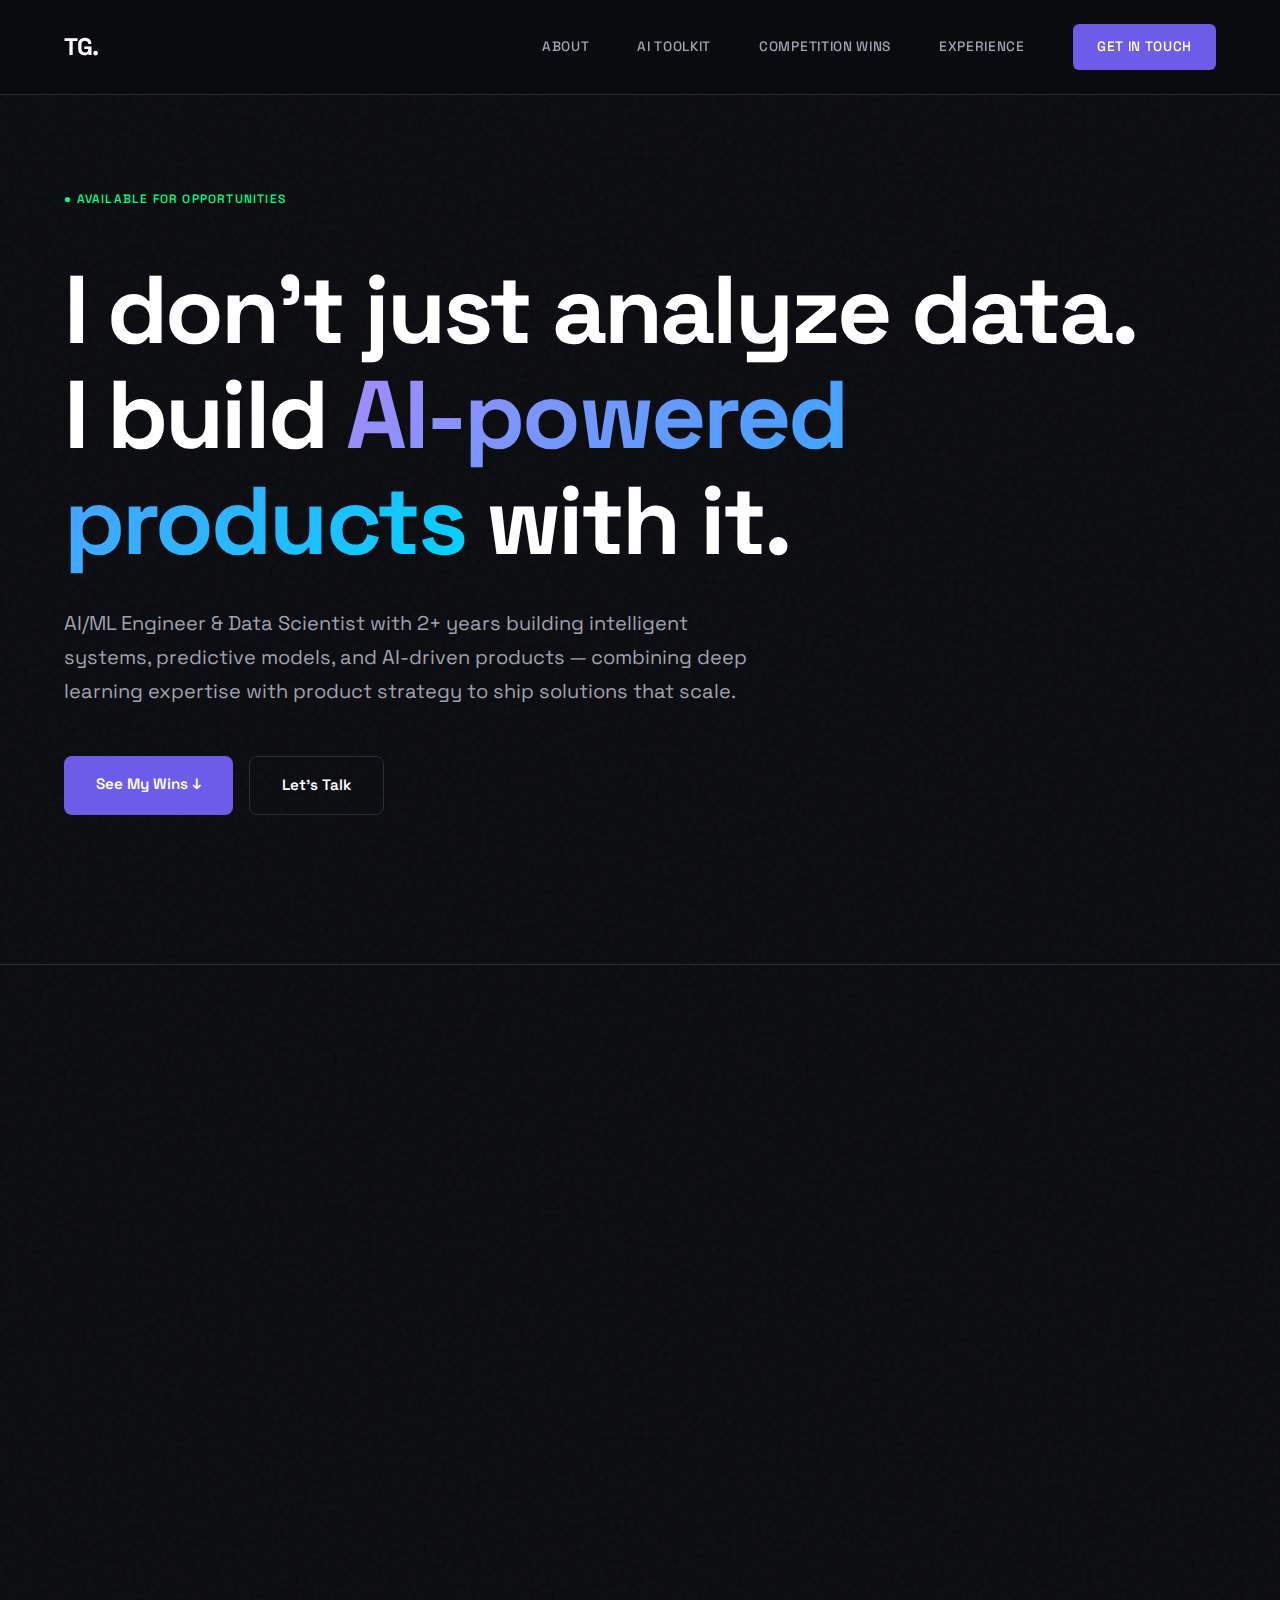
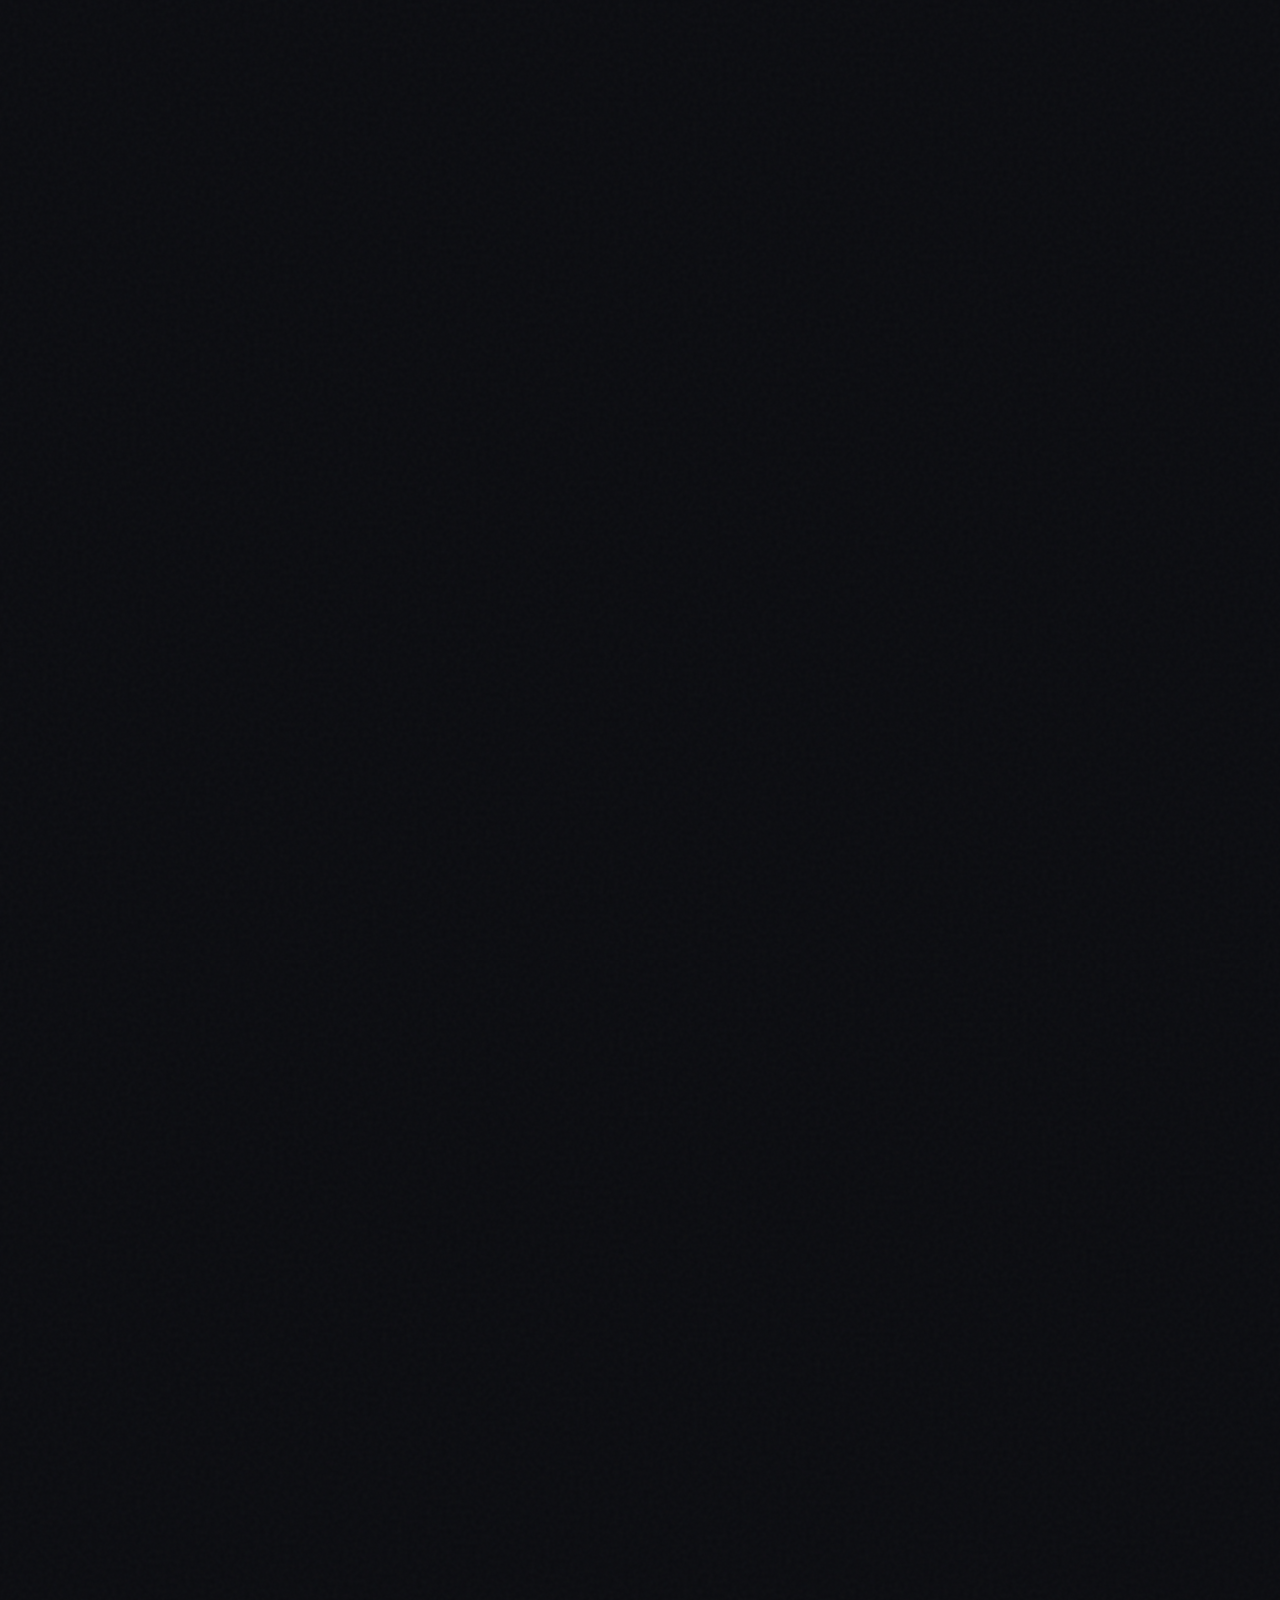
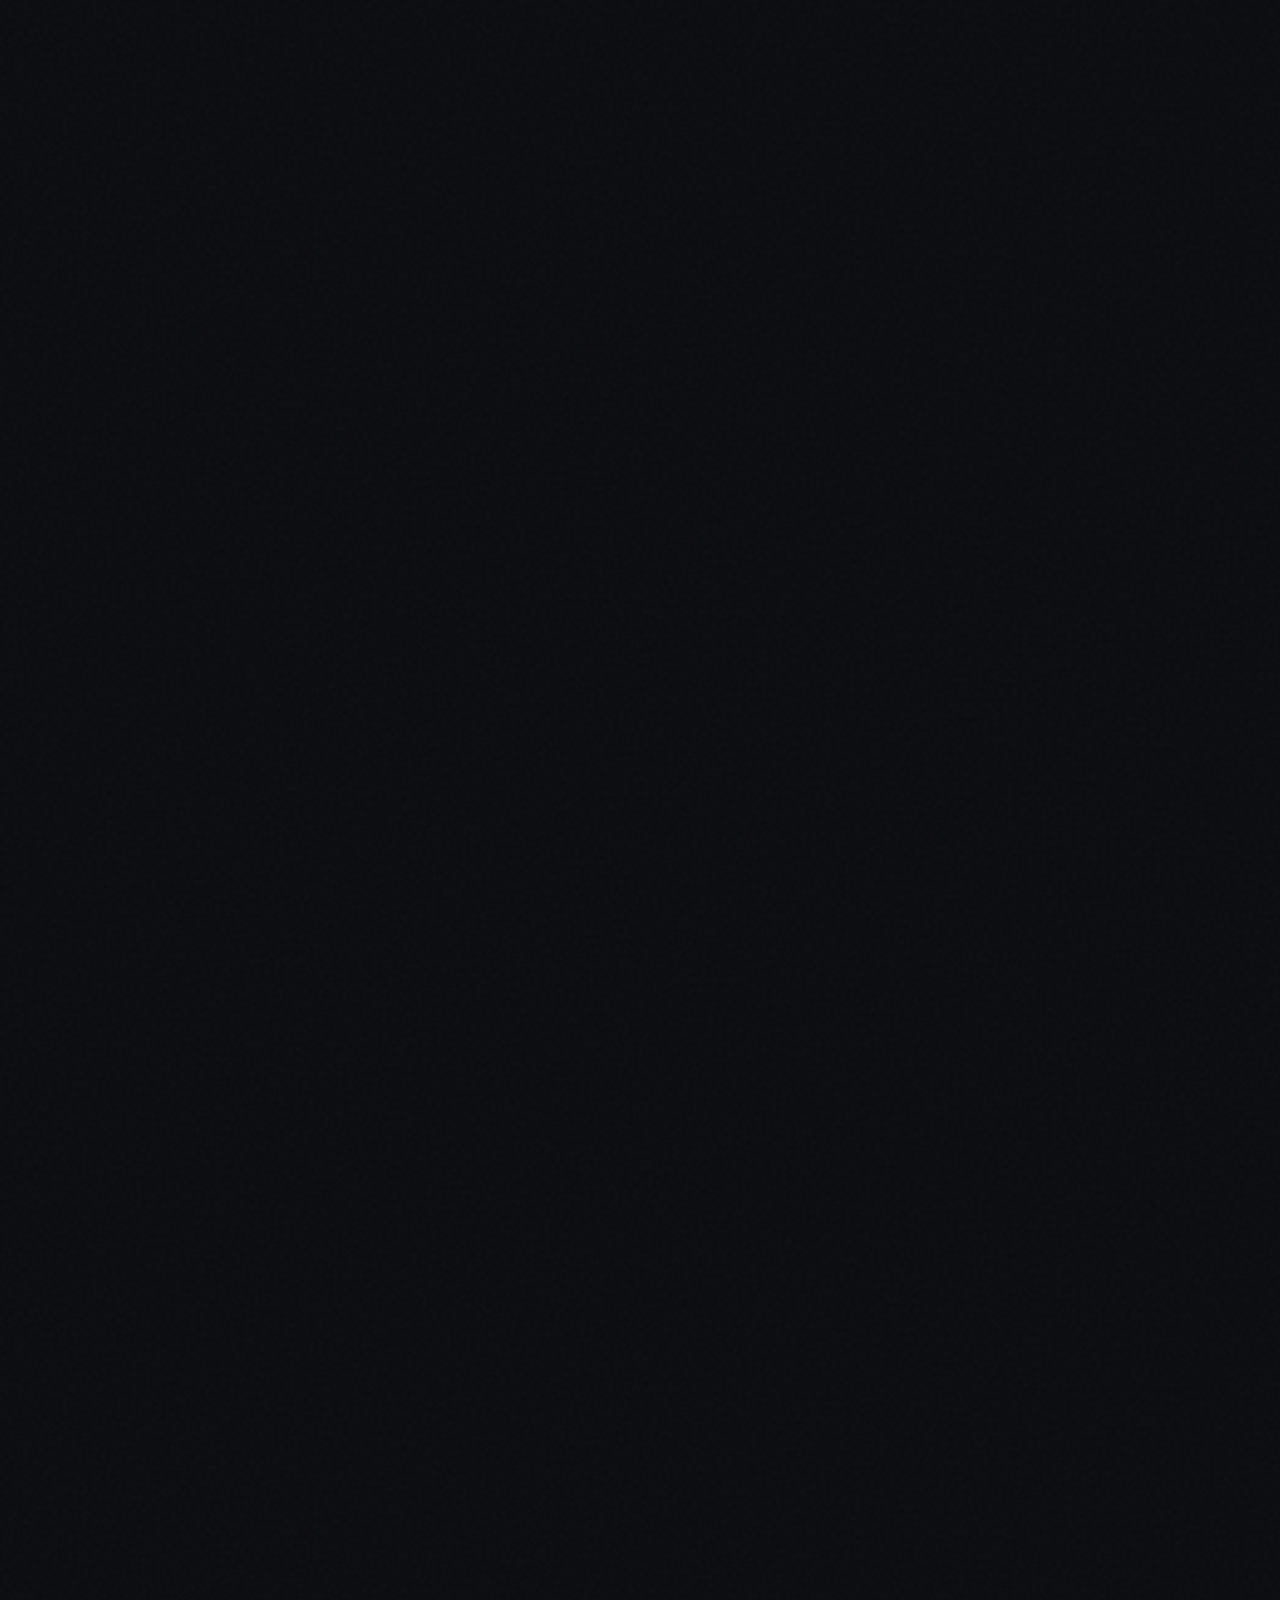
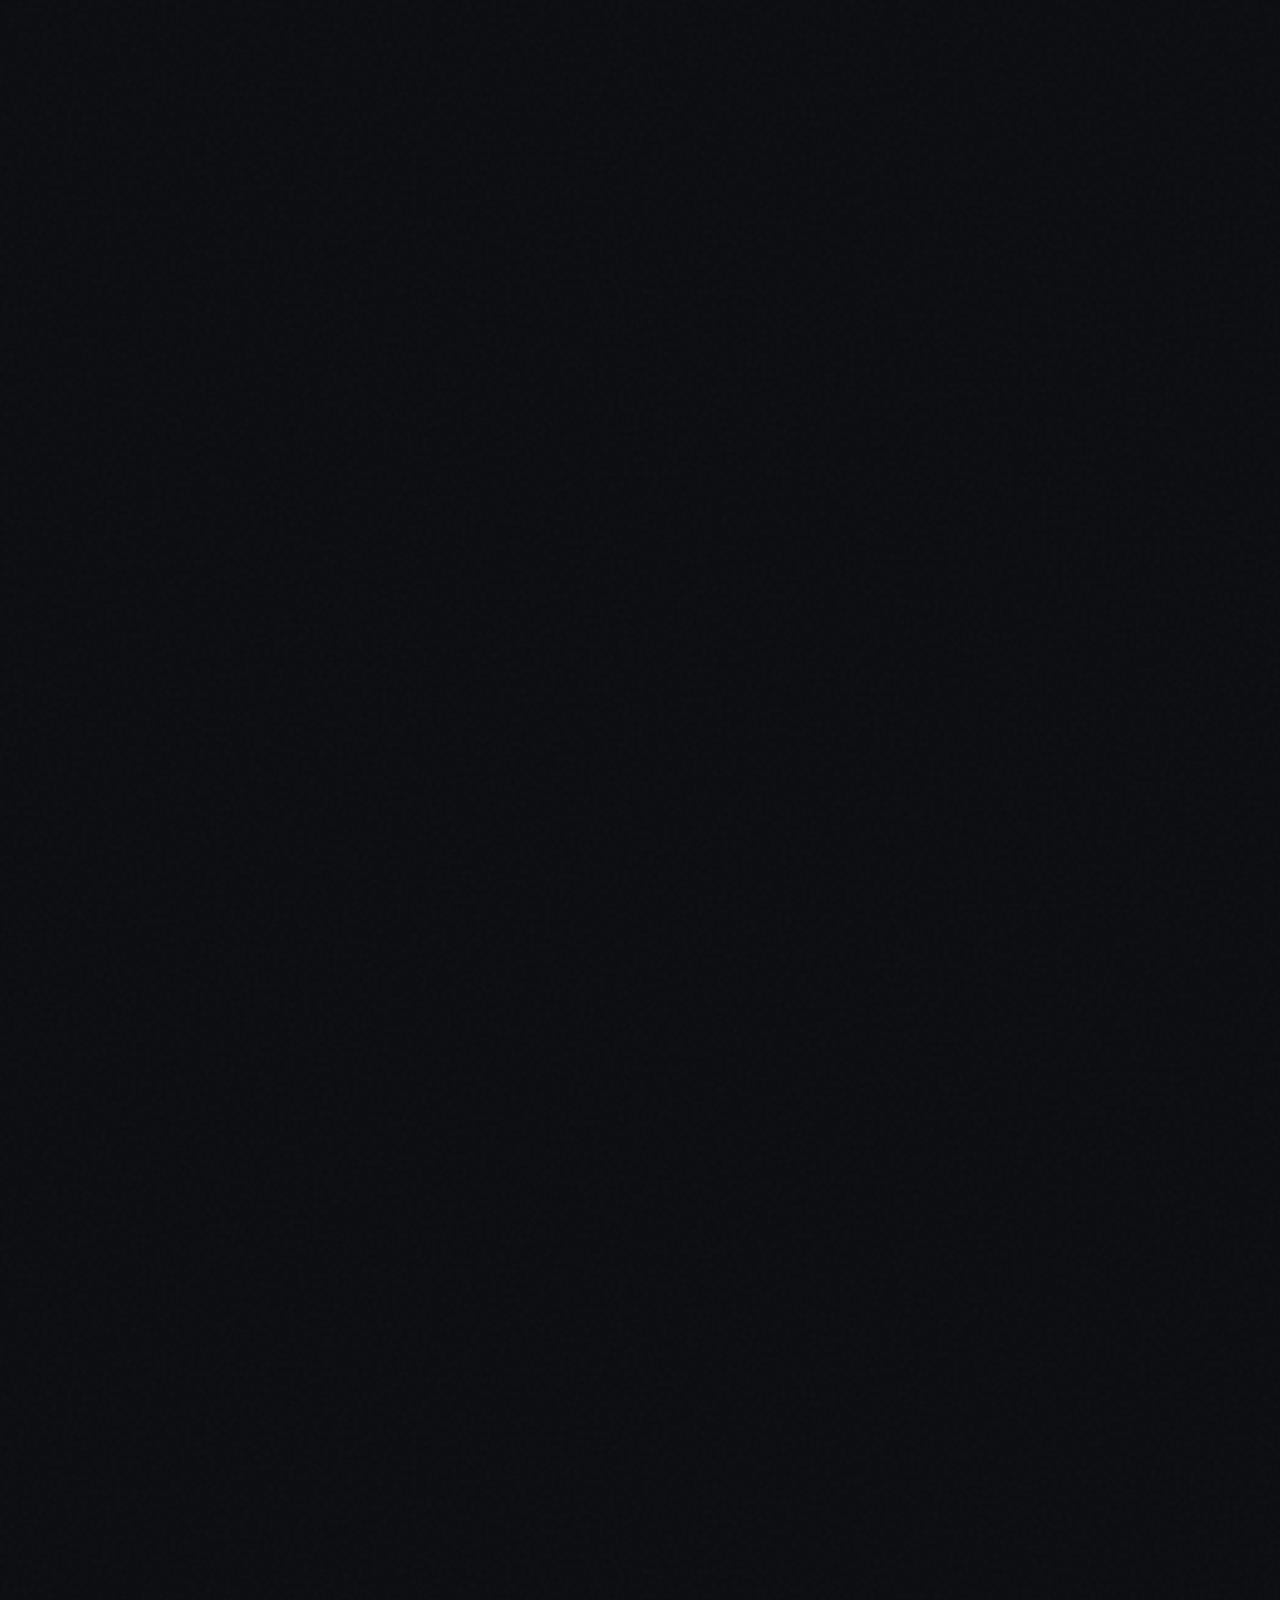
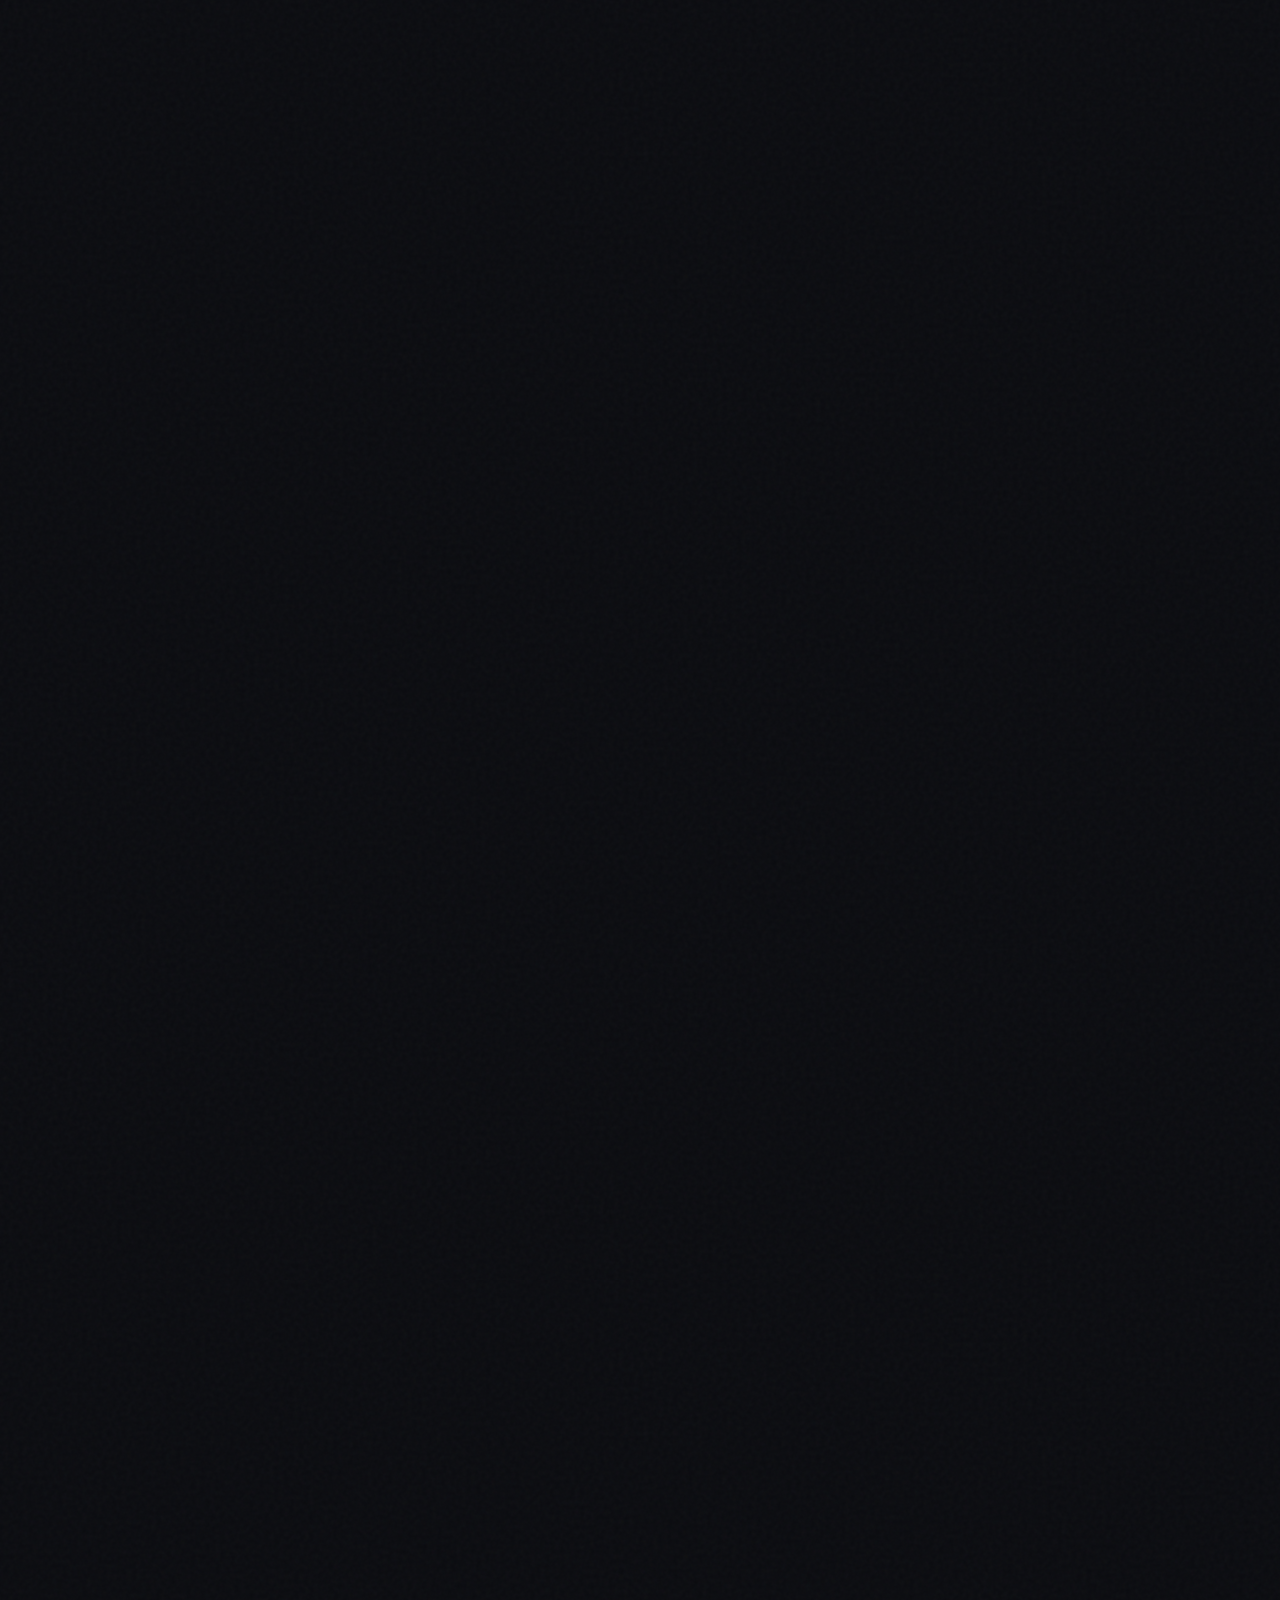
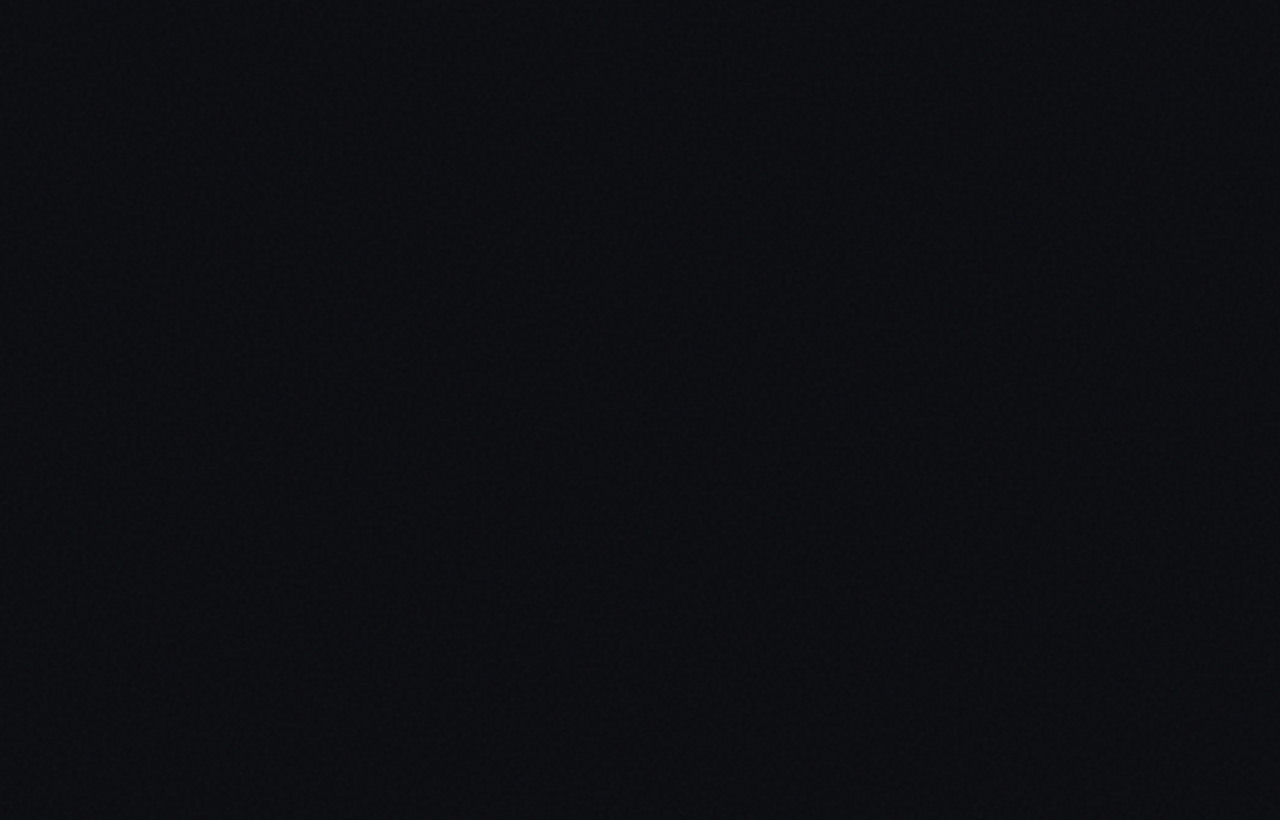
<file: index.html>
<!DOCTYPE html>
<html lang="en">
<head>
    <meta charset="UTF-8">
    <meta name="viewport" content="width=device-width, initial-scale=1.0">
    <title>Tarang Goyal — Data Scientist & Product Strategist</title>
    <link rel="stylesheet" href="styles.css">
    <link rel="preconnect" href="https://fonts.googleapis.com">
    <link rel="preconnect" href="https://fonts.gstatic.com" crossorigin>
    <link href="https://fonts.googleapis.com/css2?family=Space+Grotesk:wght@400;500;600;700&display=swap" rel="stylesheet">
</head>
<body>
    <!-- Navigation -->
    <nav class="navbar">
        <div class="nav-container">
            <a href="#" class="logo">TG.</a>
            <div class="nav-links">
                <a href="#about">ABOUT</a>
                <a href="#skills">AI TOOLKIT</a>
                <a href="#projects">COMPETITION WINS</a>
                <a href="#experience">EXPERIENCE</a>
                <a href="#contact" class="btn-nav">GET IN TOUCH</a>
            </div>
        </div>
    </nav>

    <!-- Hero Section -->
    <section id="hero" class="hero">
        <div class="container">
            <div class="status-badge">● AVAILABLE FOR OPPORTUNITIES</div>
            <h1 class="hero-title">
                I don't just analyze data. <br>
                I build <span class="gradient-text">AI-powered products</span> with it.
            </h1>
            <p class="hero-subtitle">AI/ML Engineer & Data Scientist with 2+ years building intelligent systems, predictive models, and AI-driven products — combining deep learning expertise with product strategy to ship solutions that scale.</p>
            <div class="hero-buttons">
                <a href="#projects" class="btn btn-primary">See My Wins ↓</a>
                <a href="#contact" class="btn btn-secondary">Let's Talk</a>
            </div>
        </div>
    </section>

    <!-- Stats Section -->
    <section class="stats-section">
        <div class="container">
            <div class="stats-grid">
                <div class="stat-item">
                    <div class="stat-number">2+</div>
                    <div class="stat-label">Years in Data Science</div>
                </div>
                <div class="stat-item">
                    <div class="stat-number">12%</div>
                    <div class="stat-label">Churn Reduction at Box</div>
                </div>
                <div class="stat-item">
                    <div class="stat-number">3</div>
                    <div class="stat-label">Hackathon Wins</div>
                </div>
                <div class="stat-item">
                    <div class="stat-number">Box</div>
                    <div class="stat-label">Most Recent: Data Science</div>
                </div>
            </div>
        </div>
    </section>

    <!-- About Section -->
    <section id="about" class="section">
        <div class="container">
            <div class="section-header">// ABOUT</div>
            <h2 class="section-title">AI Engineer × Product Builder</h2>
            <div class="about-content">
                <div class="about-text">
                    <p>Most data scientists analyze. <strong>I build AI systems that analyze, predict, and automate.</strong> After years of building ML pipelines, AI-powered analytics, and predictive models at Box and Hashroot, I started combining AI/ML expertise with product thinking to ship intelligent solutions.</p>
                    <p>I'm fluent in AI/ML frameworks — <strong>XGBoost, Neural Networks, NLP, LLMs, Deep Learning</strong> — and I use them daily not just for analysis, but for building real AI products: churn prediction systems, real-time AI dashboards, automated ML pipelines, and intelligent analytics platforms.</p>
                    <p>My approach is simple: <strong>deep AI/ML expertise meets product-driven execution.</strong> I understand AI systems because I build them from scratch. That's how you reduce churn by 12%, increase feature adoption by 15%, and win hackathons building AI security platforms.</p>
                </div>
                <div class="terminal-window">
                    <div class="terminal-header">
                        <div class="terminal-dots">
                            <span></span><span></span><span></span>
                        </div>
                        <div class="terminal-title">tarang@portfolio ~ /recent-work</div>
                    </div>
                    <div class="terminal-body">
<span class="comment"># Recent workflow — fully automated</span>

<span class="prompt">$</span> python churn_pipeline.py <span class="flag">--model</span> cox_hazards
<span class="output">→ Analyzing 100K+ accounts...</span>
<span class="output">→ Risk scores generated</span>
<span class="output">→ 12% churn reduction achieved</span>

<span class="prompt">$</span> tableau_dashboard.deploy <span class="flag">--teams</span> 4
<span class="output">→ Real-time dashboards live</span>
<span class="output">→ Feature adoption +15%</span>
                    </div>
                </div>
            </div>
        </div>
    </section>

    <!-- Skills Section -->
    <section id="skills" class="section section-alt">
        <div class="container">
            <div class="section-header">// AI TOOLKIT</div>
            <h2 class="section-title">My AI/ML Stack</h2>
            <p class="section-subtitle">The AI frameworks and tools I use daily to build intelligent systems, train models, and ship production-ready solutions.</p>
            
            <div class="skills-grid">
                <div class="skill-card">
                    <div class="skill-icon purple">🤖</div>
                    <h3>AI/ML & Deep Learning</h3>
                    <p>Expert in building AI systems with Python, TensorFlow, PyTorch, scikit-learn, XGBoost. Neural networks, NLP, LLMs, and advanced ML modeling for production systems.</p>
                    <div class="skill-tag">AI/ML</div>
                </div>

                <div class="skill-card">
                    <div class="skill-icon green">📊</div>
                    <h3>SQL & Data Warehousing</h3>
                    <p>Advanced SQL for complex queries, data modeling, and pipeline optimization. Experience with large-scale data systems.</p>
                    <div class="skill-tag">DATA</div>
                </div>

                <div class="skill-card">
                    <div class="skill-icon blue">📈</div>
                    <h3>Tableau & Power BI</h3>
                    <p>Building interactive dashboards and real-time analytics platforms for cross-functional teams and executive leadership.</p>
                    <div class="skill-tag">VISUALIZATION</div>
                </div>

                <div class="skill-card">
                    <div class="skill-icon cyan">🎯</div>
                    <h3>Predictive Modeling</h3>
                    <p>Cox Hazards, XGBoost, regression models for churn prediction, retention analysis, and risk forecasting.</p>
                    <div class="skill-tag">MODELING</div>
                </div>

                <div class="skill-card">
                    <div class="skill-icon orange">☁️</div>
                    <h3>AWS & Cloud</h3>
                    <p>Lambda, API Gateway, S3, and cloud-native data pipelines for scalable analytics infrastructure.</p>
                    <div class="skill-tag">CLOUD</div>
                </div>

                <div class="skill-card">
                    <div class="skill-icon pink">🚀</div>
                    <h3>Product & Strategy</h3>
                    <p>Product roadmapping, GTM planning, competitive analysis, user research, and feature prioritization using data.</p>
                    <div class="skill-tag">PRODUCT</div>
                </div>
            </div>
        </div>
    </section>

    <!-- Projects Section -->
    <section id="projects" class="section">
        <div class="container">
            <div class="section-header">// COMPETITION WINS</div>
            <h2 class="section-title">Hackathon Victories</h2>
            <p class="section-subtitle">Award-winning solutions built under pressure — 1st place finishes across AI, product, and analytics challenges.</p>

            <div class="project-list">
                <div class="project-card">
                    <div class="project-label">HACKATHON WIN</div>
                    <h3>A10 Networks AI Security Platform</h3>
                    <div class="project-subtitle">A10 Networks AI Product Manager Hackathon 2025</div>
                    <p>Built a full AI security & performance product strategy for A10 Networks, positioning them as an AI Infrastructure Security leader. Designed the flagship AI Workload Protection solution with 95% threat detection accuracy and 40% inference-latency reduction, supported by KPIs, pricing analysis, GTM strategy, and ARR projections.</p>
                    <div class="project-terminal">
                        <div class="terminal-header">
                            <div class="terminal-dots"><span></span><span></span><span></span></div>
                            <div class="terminal-title">// A10 AI Security — output</div>
                        </div>
                        <div class="terminal-body">
<span class="output">threat_detection: <span class="success">95%</span> accuracy</span>
<span class="output">latency_reduction: <span class="success">40%</span></span>
<span class="output">arr_projection: <span class="success">$12M</span> Year 1</span>
<span class="output">status: <span class="success">1st Place Winner</span></span>
                        </div>
                    </div>
                    <div class="project-tags">
                        <span>Product Strategy</span>
                        <span>AI Security</span>
                        <span>GTM Planning</span>
                    </div>
                </div>

                <div class="project-card">
                    <div class="project-label">AWS HACKATHON</div>
                    <h3>Studentlytics — Real-Time Engagement Platform</h3>
                    <div class="project-subtitle">AWS X INRIX 2025 Hackathon</div>
                    <p>Built a full web application that measures real-time student engagement (attendance tracking, attention scoring, drop-off detection) using video analytics + backend logic. Delivered the entire system from UX flow to ML logic and deployment within 24 hours.</p>
                    <div class="project-terminal">
                        <div class="terminal-header">
                            <div class="terminal-dots"><span></span><span></span><span></span></div>
                            <div class="terminal-title">// Studentlytics — deployment</div>
                        </div>
                        <div class="terminal-body">
<span class="output">features: Attendance + Attention + Drop-off</span>
<span class="output">tech_stack: Video Analytics + ML + AWS</span>
<span class="output">build_time: <span class="success">24 hours</span></span>
<span class="output">result: <span class="success">1st Place Winner</span></span>
                        </div>
                    </div>
                    <div class="project-tags">
                        <span>Full-Stack</span>
                        <span>ML</span>
                        <span>Video Analytics</span>
                    </div>
                </div>

                <div class="project-card">
                    <div class="project-label">ANALYTICS COMPETITION</div>
                    <h3>SCU Analytical Showdown — Fall 2025</h3>
                    <div class="project-subtitle">Santa Clara University Analytics Competition</div>
                    <p>Performed deep analytics and forecasting for Nazava's business case, including data cleaning, segmentation, ML modeling, and ROI analysis. Showcased advanced analytical expertise by synthesizing complex datasets, uncovering actionable insights, and presenting data-driven recommendations that secured top recognition.</p>
                    <div class="project-terminal">
                        <div class="terminal-header">
                            <div class="terminal-dots"><span></span><span></span><span></span></div>
                            <div class="terminal-title">// Nazava Analytics — output</div>
                        </div>
                        <div class="terminal-body">
<span class="output">dataset: Nazava business case</span>
<span class="output">analysis: Segmentation + ML + ROI</span>
<span class="output">insights: <span class="success">Actionable recommendations</span></span>
<span class="output">result: <span class="success">Winner — Fall 2025</span></span>
                        </div>
                    </div>
                    <div class="project-tags">
                        <span>Data Analytics</span>
                        <span>ML Modeling</span>
                        <span>Business Strategy</span>
                    </div>
                </div>
            </div>
        </div>
    </section>

    <!-- Experience Section -->
    <section id="experience" class="section section-alt">
        <div class="container">
            <div class="section-header">// EXPERIENCE</div>
            <h2 class="section-title">Career Journey</h2>
            <p class="section-subtitle">Building AI/ML systems and data products across tech companies and academia.</p>

            <div class="experience-grid">
                <div class="experience-card">
                    <div class="experience-header">
                        <div class="experience-icon">🎓</div>
                        <div class="experience-meta">
                            <h3>Graduate Teaching Assistant</h3>
                            <div class="experience-company">Santa Clara University</div>
                            <div class="experience-date">Jun 2025 – Dec 2025 • Santa Clara, CA</div>
                        </div>
                    </div>
                    <div class="experience-highlights">
                        <div class="highlight-item">
                            <span class="highlight-number">100+</span>
                            <span class="highlight-label">Students Assisted</span>
                        </div>
                        <div class="highlight-item">
                            <span class="highlight-number">2</span>
                            <span class="highlight-label">Graduate Courses</span>
                        </div>
                    </div>
                    <p class="experience-description">Supported instruction across Python-based analytics and MBA operations courses. Held office hours, guided students through assignments and exams, and provided constructive feedback that improved learning outcomes.</p>
                </div>

                <div class="experience-card">
                    <div class="experience-header">
                        <div class="experience-icon">📦</div>
                        <div class="experience-meta">
                            <h3>Data Science Intern</h3>
                            <div class="experience-company">Box</div>
                            <div class="experience-date">Jan 2025 – Jun 2025 • Redwood City, CA</div>
                        </div>
                    </div>
                    <div class="experience-highlights">
                        <div class="highlight-item">
                            <span class="highlight-number">12%</span>
                            <span class="highlight-label">Churn Reduction</span>
                        </div>
                        <div class="highlight-item">
                            <span class="highlight-number">40%</span>
                            <span class="highlight-label">Latency Cut</span>
                        </div>
                        <div class="highlight-item">
                            <span class="highlight-number">15%</span>
                            <span class="highlight-label">Adoption Increase</span>
                        </div>
                    </div>
                    <p class="experience-description">Built churn prediction framework using Cox Hazards & XGBoost for 100K+ accounts. Designed ETL pipelines cutting data latency by 40%. Created Tableau dashboards for 4+ teams, increasing feature adoption by 15%.</p>
                </div>

                <div class="experience-card">
                    <div class="experience-header">
                        <div class="experience-icon">💼</div>
                        <div class="experience-meta">
                            <h3>Business Data Analyst</h3>
                            <div class="experience-company">Hashroot Limited</div>
                            <div class="experience-date">Jul 2023 – Jun 2024 • Pune, India</div>
                        </div>
                    </div>
                    <div class="experience-highlights">
                        <div class="highlight-item">
                            <span class="highlight-number">10%</span>
                            <span class="highlight-label">Revenue Growth</span>
                        </div>
                        <div class="highlight-item">
                            <span class="highlight-number">25%</span>
                            <span class="highlight-label">Reporting Reduction</span>
                        </div>
                    </div>
                    <p class="experience-description">Analyzed product and customer data using SQL, Python, and NLP to uncover upsell drivers. Automated Tableau dashboards across 3 departments and conducted pricing A/B tests that optimized alignment and contributed to profit growth.</p>
                </div>
            </div>
        </div>
    </section>

    <!-- Contact Section -->
    <section id="contact" class="section">
        <div class="container">
            <div class="section-header">// GET IN TOUCH</div>
            <h2 class="section-title">Let's Connect</h2>
            <p class="section-subtitle">Whether you're hiring, looking to collaborate, or want to talk data science & product — I'm all ears.</p>

            <div class="contact-grid">
                <a href="mailto:taranggoyal2000@gmail.com" class="contact-card">
                    <div class="contact-icon">✉</div>
                    <div class="contact-label">Email</div>
                    <div class="contact-value">taranggoyal2000@gmail.com</div>
                </a>

                <a href="https://www.linkedin.com/in/tarang-goyal" target="_blank" class="contact-card">
                    <div class="contact-icon">in</div>
                    <div class="contact-label">LinkedIn</div>
                    <div class="contact-value">linkedin.com/in/tarang-goyal</div>
                </a>

                <a href="tel:+16404448525" class="contact-card">
                    <div class="contact-icon">📱</div>
                    <div class="contact-label">Phone</div>
                    <div class="contact-value">+1 640 444 8525</div>
                </a>
            </div>
        </div>
    </section>

    <script src="script.js"></script>
</body>
</html>
</file>
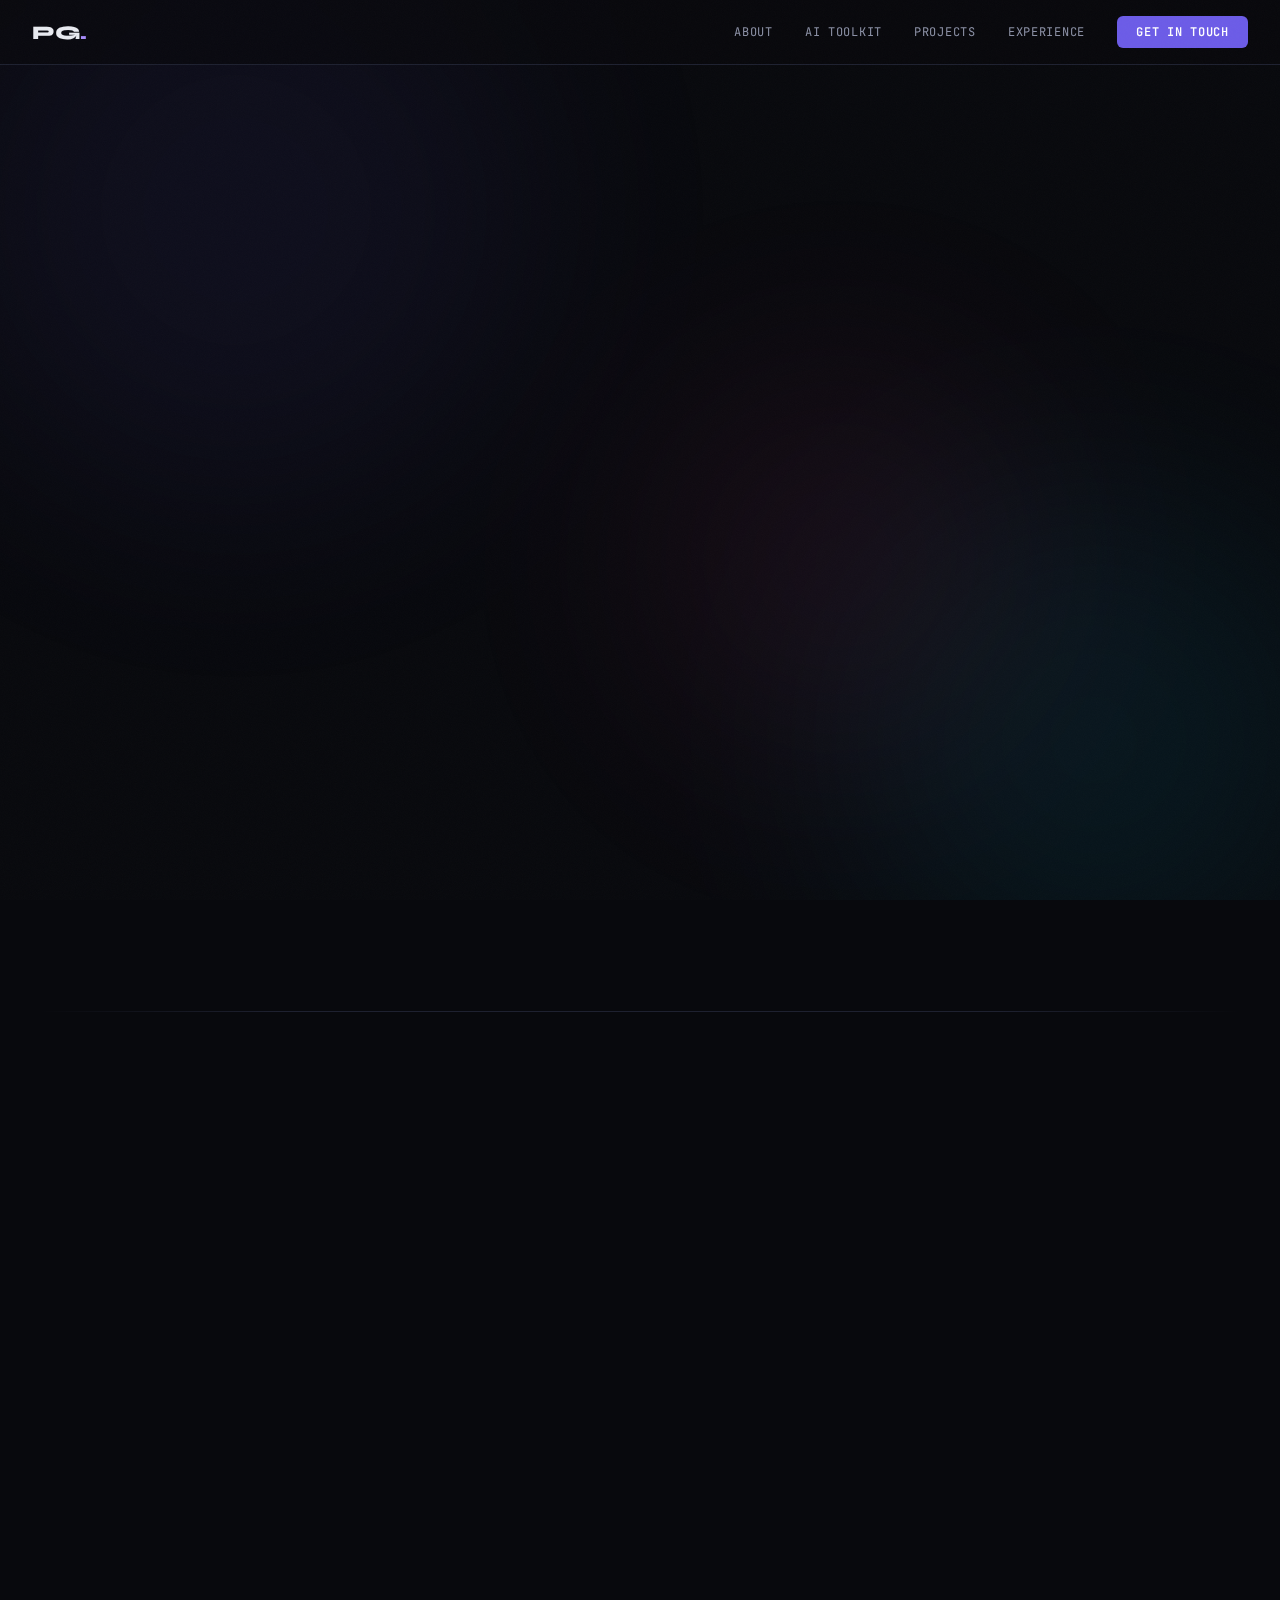
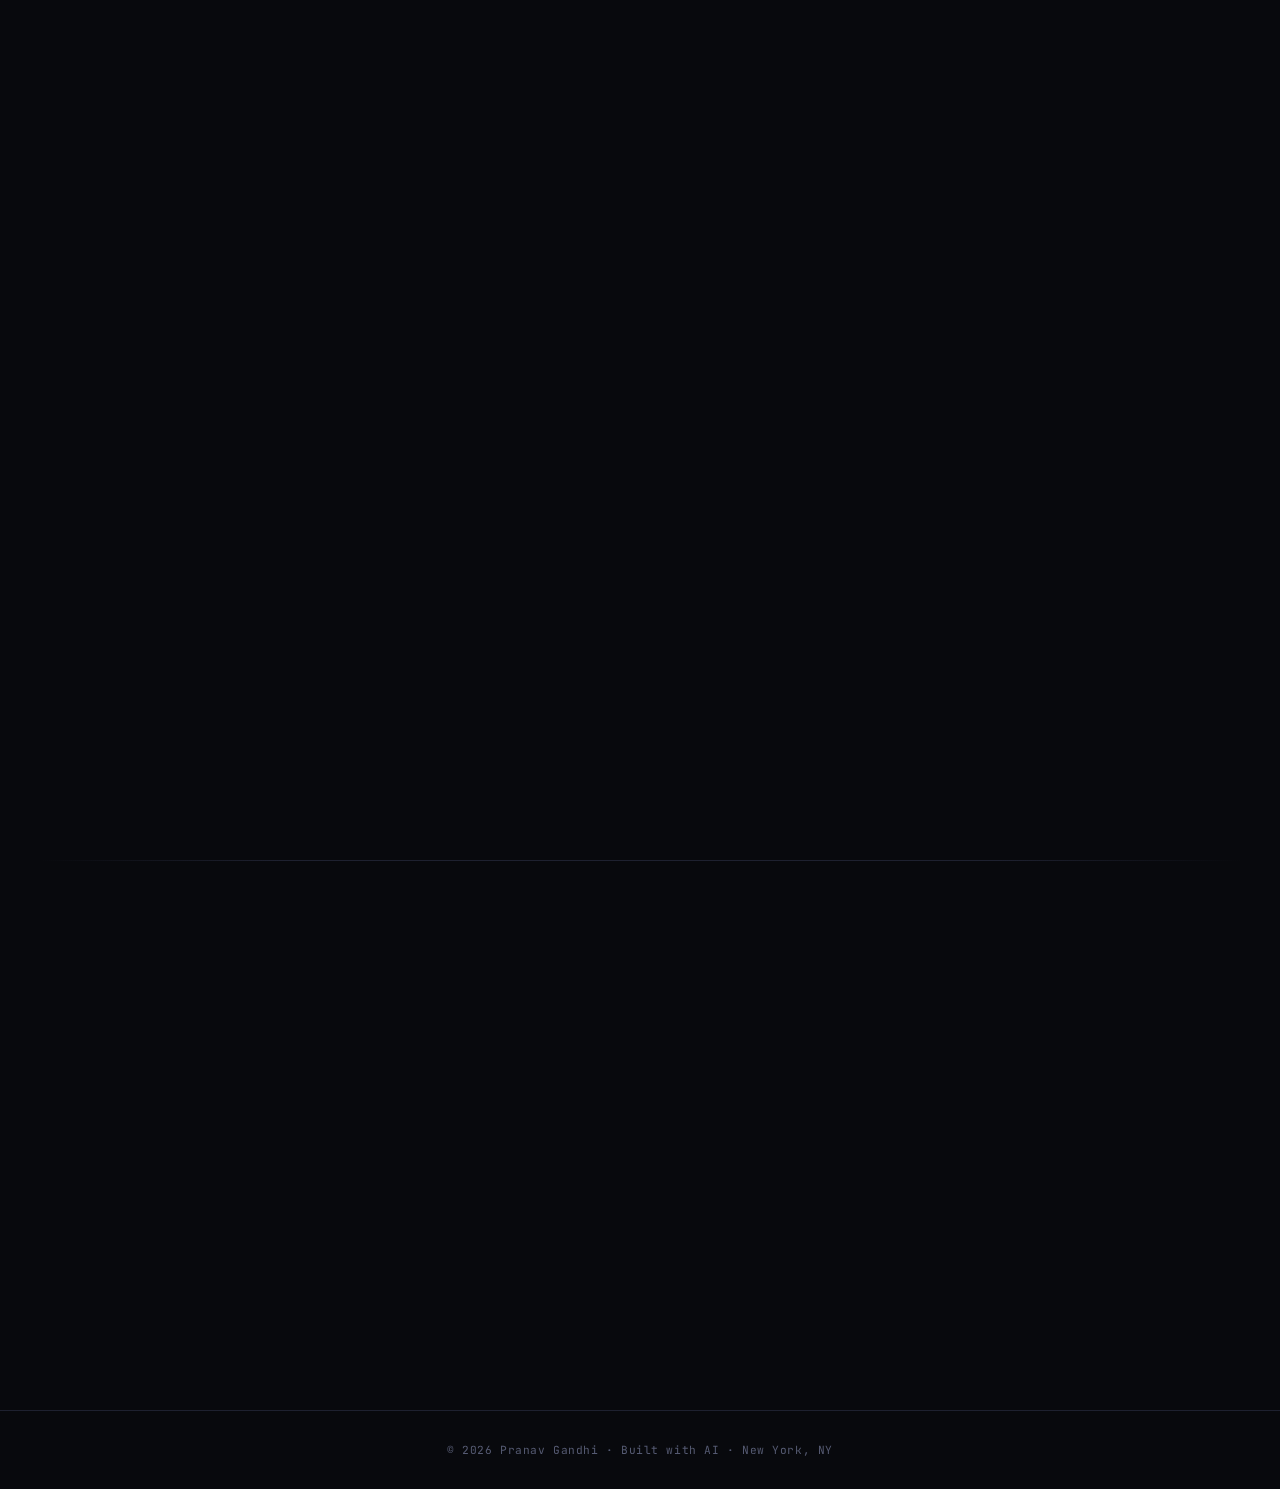
<file: temp.html>
<!DOCTYPE html>
<html lang="en">
<head>
<meta charset="UTF-8">
<meta name="viewport" content="width=device-width, initial-scale=1.0">
<title>Pranav Gandhi — AI-Powered Technical Recruiter</title>
<link rel="preconnect" href="https://fonts.googleapis.com">
<link rel="preconnect" href="https://fonts.gstatic.com" crossorigin>
<link href="https://fonts.googleapis.com/css2?family=Syne:wght@400;500;600;700;800&family=DM+Sans:ital,opsz,wght@0,9..40,300;0,9..40,400;0,9..40,500;1,9..40,300;1,9..40,400&family=JetBrains+Mono:wght@400;500&display=swap" rel="stylesheet">
<style>
/* ═══════════════════════════════════════════
   CSS VARIABLES & RESET
   ═══════════════════════════════════════════ */
:root {
  --bg-primary: #08090d;
  --bg-secondary: #0e1017;
  --bg-card: #12141c;
  --bg-card-hover: #181b26;
  --border: #1e2130;
  --border-accent: #2a3050;
  --text-primary: #e8eaf0;
  --text-secondary: #8b90a5;
  --text-muted: #555a72;
  --accent: #6c5ce7;
  --accent-bright: #a78bfa;
  --accent-glow: rgba(108, 92, 231, 0.15);
  --cyan: #00d2ff;
  --cyan-glow: rgba(0, 210, 255, 0.1);
  --green: #10b981;
  --orange: #f59e0b;
  --pink: #ec4899;
  --font-display: 'Syne', sans-serif;
  --font-body: 'DM Sans', sans-serif;
  --font-mono: 'JetBrains Mono', monospace;
  --ease-out-expo: cubic-bezier(0.16, 1, 0.3, 1);
  --ease-out-quint: cubic-bezier(0.22, 1, 0.36, 1);
}

*, *::before, *::after { margin: 0; padding: 0; box-sizing: border-box; }

html {
  scroll-behavior: smooth;
  scrollbar-width: thin;
  scrollbar-color: var(--border-accent) var(--bg-primary);
}

body {
  font-family: var(--font-body);
  background: var(--bg-primary);
  color: var(--text-primary);
  overflow-x: hidden;
  -webkit-font-smoothing: antialiased;
}

::selection {
  background: var(--accent);
  color: #fff;
}

/* ═══════════════════════════════════════════
   NOISE OVERLAY & GLOBAL GRAIN
   ═══════════════════════════════════════════ */
body::before {
  content: '';
  position: fixed;
  inset: 0;
  z-index: 9999;
  pointer-events: none;
  opacity: 0.025;
  background-image: url("data:image/svg+xml,%3Csvg viewBox='0 0 256 256' xmlns='http://www.w3.org/2000/svg'%3E%3Cfilter id='n'%3E%3CfeTurbulence type='fractalNoise' baseFrequency='0.9' numOctaves='4' stitchTiles='stitch'/%3E%3C/filter%3E%3Crect width='100%25' height='100%25' filter='url(%23n)'/%3E%3C/svg%3E");
  background-repeat: repeat;
  background-size: 200px;
}

/* ═══════════════════════════════════════════
   AMBIENT BACKGROUND GLOW
   ═══════════════════════════════════════════ */
.ambient-glow {
  position: fixed;
  inset: 0;
  z-index: 0;
  pointer-events: none;
  overflow: hidden;
}
.ambient-glow .orb {
  position: absolute;
  border-radius: 50%;
  filter: blur(120px);
  opacity: 0.07;
}
.ambient-glow .orb:nth-child(1) {
  width: 600px; height: 600px;
  background: var(--accent);
  top: -10%; left: -5%;
  animation: float1 25s ease-in-out infinite;
}
.ambient-glow .orb:nth-child(2) {
  width: 500px; height: 500px;
  background: var(--cyan);
  bottom: -10%; right: -5%;
  animation: float2 30s ease-in-out infinite;
}
.ambient-glow .orb:nth-child(3) {
  width: 400px; height: 400px;
  background: var(--pink);
  top: 40%; left: 50%;
  animation: float3 20s ease-in-out infinite;
}

@keyframes float1 {
  0%, 100% { transform: translate(0, 0) scale(1); }
  33% { transform: translate(80px, 60px) scale(1.1); }
  66% { transform: translate(-40px, 100px) scale(0.9); }
}
@keyframes float2 {
  0%, 100% { transform: translate(0, 0) scale(1); }
  33% { transform: translate(-60px, -80px) scale(1.15); }
  66% { transform: translate(50px, -40px) scale(0.95); }
}
@keyframes float3 {
  0%, 100% { transform: translate(0, 0) scale(1); }
  50% { transform: translate(-100px, 60px) scale(1.1); }
}

/* ═══════════════════════════════════════════
   NAVIGATION
   ═══════════════════════════════════════════ */
nav {
  position: fixed;
  top: 0;
  left: 0;
  right: 0;
  z-index: 1000;
  padding: 1rem 2rem;
  display: flex;
  align-items: center;
  justify-content: space-between;
  background: rgba(8, 9, 13, 0.7);
  backdrop-filter: blur(20px);
  border-bottom: 1px solid var(--border);
  transition: all 0.4s var(--ease-out-expo);
}
nav.scrolled {
  padding: 0.7rem 2rem;
  background: rgba(8, 9, 13, 0.92);
}
.nav-logo {
  font-family: var(--font-display);
  font-weight: 800;
  font-size: 1.2rem;
  letter-spacing: -0.02em;
  color: var(--text-primary);
  text-decoration: none;
}
.nav-logo span { color: var(--accent-bright); }
.nav-links { display: flex; gap: 2rem; align-items: center; }
.nav-links a {
  font-family: var(--font-mono);
  font-size: 0.75rem;
  letter-spacing: 0.06em;
  text-transform: uppercase;
  color: var(--text-secondary);
  text-decoration: none;
  transition: color 0.3s;
  position: relative;
}
.nav-links a::after {
  content: '';
  position: absolute;
  bottom: -4px;
  left: 0;
  width: 0;
  height: 1px;
  background: var(--accent-bright);
  transition: width 0.3s var(--ease-out-expo);
}
.nav-links a:hover { color: var(--text-primary); }
.nav-links a:hover::after { width: 100%; }

.nav-cta {
  background: var(--accent) !important;
  color: #fff !important;
  padding: 0.5rem 1.2rem;
  border-radius: 6px;
  transition: all 0.3s !important;
  font-weight: 500 !important;
}
.nav-cta:hover {
  background: var(--accent-bright) !important;
  transform: translateY(-1px);
  box-shadow: 0 4px 20px var(--accent-glow);
}
.nav-cta::after { display: none !important; }

/* Mobile nav */
.nav-toggle { display: none; background: none; border: none; cursor: pointer; padding: 0.5rem; }
.nav-toggle span { display: block; width: 22px; height: 2px; background: var(--text-secondary); margin: 5px 0; transition: all 0.3s; }

@media (max-width: 768px) {
  .nav-toggle { display: block; }
  .nav-links {
    position: fixed; top: 0; right: -100%; width: 280px; height: 100vh;
    flex-direction: column; justify-content: center; gap: 2rem;
    background: var(--bg-secondary); border-left: 1px solid var(--border);
    padding: 2rem; transition: right 0.4s var(--ease-out-expo);
  }
  .nav-links.open { right: 0; }
  .nav-links a { font-size: 0.9rem; }
}

/* ═══════════════════════════════════════════
   HERO
   ═══════════════════════════════════════════ */
.hero {
  position: relative;
  z-index: 1;
  min-height: 100vh;
  display: flex;
  flex-direction: column;
  justify-content: center;
  padding: 8rem 2rem 4rem;
  max-width: 1200px;
  margin: 0 auto;
}

.hero-eyebrow {
  font-family: var(--font-mono);
  font-size: 0.8rem;
  letter-spacing: 0.15em;
  text-transform: uppercase;
  color: var(--accent-bright);
  margin-bottom: 1.5rem;
  opacity: 0;
  animation: fadeUp 0.8s var(--ease-out-expo) 0.2s forwards;
}
.hero-eyebrow .dot {
  display: inline-block;
  width: 6px; height: 6px;
  background: var(--green);
  border-radius: 50%;
  margin-right: 10px;
  animation: pulse 2s ease-in-out infinite;
  vertical-align: middle;
}
@keyframes pulse {
  0%, 100% { opacity: 1; box-shadow: 0 0 0 0 rgba(16, 185, 129, 0.4); }
  50% { opacity: 0.8; box-shadow: 0 0 0 8px rgba(16, 185, 129, 0); }
}

.hero h1 {
  font-family: var(--font-display);
  font-size: clamp(3rem, 7.5vw, 6rem);
  font-weight: 800;
  line-height: 1.0;
  letter-spacing: -0.04em;
  margin-bottom: 2rem;
  opacity: 0;
  animation: fadeUp 0.8s var(--ease-out-expo) 0.4s forwards;
}
.hero h1 .line { display: block; }
.hero h1 .gradient {
  background: linear-gradient(135deg, var(--accent-bright) 0%, var(--cyan) 50%, var(--accent-bright) 100%);
  background-size: 200% auto;
  -webkit-background-clip: text;
  -webkit-text-fill-color: transparent;
  background-clip: text;
  animation: shimmer 4s linear infinite;
}
@keyframes shimmer {
  0% { background-position: 0% center; }
  100% { background-position: 200% center; }
}

.hero-sub {
  font-size: 1.2rem;
  line-height: 1.7;
  color: var(--text-secondary);
  max-width: 640px;
  margin-bottom: 2.5rem;
  opacity: 0;
  animation: fadeUp 0.8s var(--ease-out-expo) 0.6s forwards;
}

.hero-actions {
  display: flex;
  gap: 1rem;
  flex-wrap: wrap;
  opacity: 0;
  animation: fadeUp 0.8s var(--ease-out-expo) 0.8s forwards;
}

.btn-primary {
  display: inline-flex;
  align-items: center;
  gap: 0.5rem;
  padding: 0.85rem 2rem;
  background: var(--accent);
  color: #fff;
  font-family: var(--font-body);
  font-weight: 500;
  font-size: 0.95rem;
  border: none;
  border-radius: 8px;
  cursor: pointer;
  text-decoration: none;
  transition: all 0.3s var(--ease-out-expo);
}
.btn-primary:hover {
  background: var(--accent-bright);
  transform: translateY(-2px);
  box-shadow: 0 8px 30px var(--accent-glow);
}

.btn-outline {
  display: inline-flex;
  align-items: center;
  gap: 0.5rem;
  padding: 0.85rem 2rem;
  background: transparent;
  color: var(--text-primary);
  font-family: var(--font-body);
  font-weight: 500;
  font-size: 0.95rem;
  border: 1px solid var(--border-accent);
  border-radius: 8px;
  cursor: pointer;
  text-decoration: none;
  transition: all 0.3s var(--ease-out-expo);
}
.btn-outline:hover {
  border-color: var(--accent-bright);
  background: var(--accent-glow);
  transform: translateY(-2px);
}

/* Hero Stats */
.hero-stats {
  display: flex;
  gap: 3rem;
  margin-top: 4rem;
  padding-top: 3rem;
  border-top: 1px solid var(--border);
  opacity: 0;
  animation: fadeUp 0.8s var(--ease-out-expo) 1s forwards;
}
.hero-stat .number {
  font-family: var(--font-display);
  font-size: 2.4rem;
  font-weight: 800;
  color: var(--text-primary);
  line-height: 1;
}
.hero-stat .number span { color: var(--accent-bright); }
.hero-stat .label {
  font-size: 0.82rem;
  color: var(--text-muted);
  margin-top: 0.4rem;
  font-family: var(--font-mono);
  letter-spacing: 0.03em;
}

@keyframes fadeUp {
  from { opacity: 0; transform: translateY(30px); }
  to { opacity: 1; transform: translateY(0); }
}

@media (max-width: 600px) {
  .hero-stats { flex-wrap: wrap; gap: 2rem; }
  .hero-stat .number { font-size: 1.8rem; }
}

/* ═══════════════════════════════════════════
   SECTION UTILITY
   ═══════════════════════════════════════════ */
section {
  position: relative;
  z-index: 1;
  padding: 6rem 2rem;
  max-width: 1200px;
  margin: 0 auto;
}
.section-label {
  font-family: var(--font-mono);
  font-size: 0.75rem;
  letter-spacing: 0.18em;
  text-transform: uppercase;
  color: var(--accent-bright);
  margin-bottom: 1rem;
}
.section-title {
  font-family: var(--font-display);
  font-size: clamp(2rem, 4vw, 3rem);
  font-weight: 700;
  letter-spacing: -0.03em;
  margin-bottom: 1rem;
}
.section-desc {
  font-size: 1.05rem;
  color: var(--text-secondary);
  max-width: 600px;
  line-height: 1.7;
  margin-bottom: 3rem;
}

/* ═══════════════════════════════════════════
   ABOUT / DUAL-PANEL
   ═══════════════════════════════════════════ */
.about-grid {
  display: grid;
  grid-template-columns: 1fr 1fr;
  gap: 4rem;
  align-items: start;
}
@media (max-width: 900px) {
  .about-grid { grid-template-columns: 1fr; gap: 2rem; }
}
.about-text p {
  color: var(--text-secondary);
  line-height: 1.8;
  margin-bottom: 1.2rem;
  font-size: 1rem;
}
.about-text strong { color: var(--text-primary); font-weight: 500; }

/* Tag cloud */
.tag-cloud { display: flex; flex-wrap: wrap; gap: 0.5rem; margin-top: 2rem; }
.tag {
  font-family: var(--font-mono);
  font-size: 0.72rem;
  letter-spacing: 0.04em;
  padding: 0.4rem 0.9rem;
  border: 1px solid var(--border);
  border-radius: 100px;
  color: var(--text-secondary);
  background: var(--bg-card);
  transition: all 0.3s;
  white-space: nowrap;
}
.tag:hover { border-color: var(--accent-bright); color: var(--accent-bright); background: var(--accent-glow); }
.tag.highlight { border-color: var(--accent); color: var(--accent-bright); background: var(--accent-glow); }

/* Terminal card on right */
.terminal {
  background: var(--bg-card);
  border: 1px solid var(--border);
  border-radius: 12px;
  overflow: hidden;
  box-shadow: 0 20px 60px rgba(0,0,0,0.3);
}
.terminal-header {
  display: flex;
  align-items: center;
  gap: 6px;
  padding: 0.8rem 1rem;
  background: rgba(0,0,0,0.3);
  border-bottom: 1px solid var(--border);
}
.terminal-dot {
  width: 10px; height: 10px; border-radius: 50%;
}
.terminal-dot.r { background: #ff5f57; }
.terminal-dot.y { background: #febc2e; }
.terminal-dot.g { background: #28c840; }
.terminal-header span {
  margin-left: 0.8rem;
  font-family: var(--font-mono);
  font-size: 0.7rem;
  color: var(--text-muted);
}
.terminal-body {
  padding: 1.2rem;
  font-family: var(--font-mono);
  font-size: 0.78rem;
  line-height: 1.9;
  color: var(--text-secondary);
}
.terminal-body .prompt { color: var(--green); }
.terminal-body .flag { color: var(--orange); }
.terminal-body .str { color: var(--cyan); }
.terminal-body .comment { color: var(--text-muted); font-style: italic; }
.terminal-body .output { color: var(--accent-bright); }

/* ═══════════════════════════════════════════
   AI TOOLKIT — HORIZONTAL SCROLL CARDS
   ═══════════════════════════════════════════ */
.toolkit-scroll-wrapper {
  margin: 0 -2rem;
  padding: 0 2rem;
  overflow-x: auto;
  overflow-y: visible;
  scrollbar-width: none;
  -ms-overflow-style: none;
}
.toolkit-scroll-wrapper::-webkit-scrollbar { display: none; }
.toolkit-row {
  display: flex;
  gap: 1.2rem;
  padding-bottom: 1rem;
  width: max-content;
}
.tool-card {
  width: 260px;
  flex-shrink: 0;
  background: var(--bg-card);
  border: 1px solid var(--border);
  border-radius: 14px;
  padding: 1.8rem 1.5rem;
  transition: all 0.4s var(--ease-out-expo);
  position: relative;
  overflow: hidden;
}
.tool-card::before {
  content: '';
  position: absolute;
  top: 0; left: 0; right: 0;
  height: 2px;
  background: linear-gradient(90deg, transparent, var(--accent-bright), transparent);
  opacity: 0;
  transition: opacity 0.4s;
}
.tool-card:hover {
  border-color: var(--border-accent);
  background: var(--bg-card-hover);
  transform: translateY(-4px);
  box-shadow: 0 12px 40px rgba(0,0,0,0.3);
}
.tool-card:hover::before { opacity: 1; }
.tool-icon {
  font-size: 1.8rem;
  margin-bottom: 1rem;
  display: block;
}
.tool-card h4 {
  font-family: var(--font-display);
  font-weight: 600;
  font-size: 1.05rem;
  margin-bottom: 0.5rem;
}
.tool-card p {
  font-size: 0.85rem;
  color: var(--text-secondary);
  line-height: 1.6;
}
.tool-badge {
  display: inline-block;
  font-family: var(--font-mono);
  font-size: 0.65rem;
  letter-spacing: 0.05em;
  text-transform: uppercase;
  padding: 0.2rem 0.6rem;
  border-radius: 4px;
  margin-top: 0.8rem;
}
.tool-badge.llm { background: rgba(108,92,231,0.15); color: var(--accent-bright); }
.tool-badge.auto { background: rgba(0,210,255,0.1); color: var(--cyan); }
.tool-badge.dev { background: rgba(16,185,129,0.1); color: var(--green); }

/* ═══════════════════════════════════════════
   PROJECTS — FEATURED CARDS
   ═══════════════════════════════════════════ */
.projects-grid {
  display: grid;
  grid-template-columns: 1fr;
  gap: 2rem;
}
.project-card {
  background: var(--bg-card);
  border: 1px solid var(--border);
  border-radius: 16px;
  padding: 2.5rem;
  display: grid;
  grid-template-columns: 1fr 1fr;
  gap: 3rem;
  align-items: center;
  transition: all 0.4s var(--ease-out-expo);
  position: relative;
  overflow: hidden;
}
.project-card::after {
  content: '';
  position: absolute;
  inset: 0;
  border-radius: 16px;
  padding: 1px;
  background: linear-gradient(135deg, var(--accent) 0%, transparent 50%, var(--cyan) 100%);
  -webkit-mask: linear-gradient(#fff 0 0) content-box, linear-gradient(#fff 0 0);
  -webkit-mask-composite: xor;
  mask-composite: exclude;
  opacity: 0;
  transition: opacity 0.4s;
  pointer-events: none;
}
.project-card:hover {
  transform: translateY(-4px);
  box-shadow: 0 20px 60px rgba(0,0,0,0.25);
}
.project-card:hover::after { opacity: 1; }

@media (max-width: 900px) {
  .project-card { grid-template-columns: 1fr; gap: 1.5rem; }
}

.project-info .project-tag {
  font-family: var(--font-mono);
  font-size: 0.7rem;
  letter-spacing: 0.1em;
  text-transform: uppercase;
  color: var(--cyan);
  margin-bottom: 0.8rem;
}
.project-info h3 {
  font-family: var(--font-display);
  font-size: 1.6rem;
  font-weight: 700;
  letter-spacing: -0.02em;
  margin-bottom: 0.8rem;
}
.project-info p {
  color: var(--text-secondary);
  line-height: 1.7;
  font-size: 0.95rem;
  margin-bottom: 1.2rem;
}
.project-tech {
  display: flex;
  flex-wrap: wrap;
  gap: 0.4rem;
}
.project-tech span {
  font-family: var(--font-mono);
  font-size: 0.68rem;
  padding: 0.25rem 0.7rem;
  background: rgba(255,255,255,0.04);
  border: 1px solid var(--border);
  border-radius: 4px;
  color: var(--text-muted);
}

/* Project visual — styled code block */
.project-visual {
  background: rgba(0,0,0,0.3);
  border: 1px solid var(--border);
  border-radius: 10px;
  padding: 1.5rem;
  font-family: var(--font-mono);
  font-size: 0.75rem;
  line-height: 1.9;
  color: var(--text-secondary);
  overflow-x: auto;
}
.project-visual .kw { color: var(--accent-bright); }
.project-visual .fn { color: var(--cyan); }
.project-visual .str { color: var(--green); }
.project-visual .comment { color: var(--text-muted); }
.project-visual .num { color: var(--orange); }

/* ═══════════════════════════════════════════
   EXPERIENCE — TIMELINE
   ═══════════════════════════════════════════ */
.timeline { position: relative; padding-left: 2.5rem; }
.timeline::before {
  content: '';
  position: absolute;
  left: 0;
  top: 0;
  bottom: 0;
  width: 1px;
  background: linear-gradient(to bottom, var(--accent), var(--border) 20%, var(--border) 80%, transparent);
}
.timeline-item {
  position: relative;
  padding-bottom: 3rem;
}
.timeline-item:last-child { padding-bottom: 0; }
.timeline-item::before {
  content: '';
  position: absolute;
  left: -2.5rem;
  top: 6px;
  width: 9px;
  height: 9px;
  border-radius: 50%;
  background: var(--bg-primary);
  border: 2px solid var(--border-accent);
  transition: all 0.3s;
}
.timeline-item:first-child::before {
  border-color: var(--accent-bright);
  box-shadow: 0 0 0 4px var(--accent-glow);
}
.timeline-item:hover::before {
  border-color: var(--accent-bright);
  background: var(--accent);
}

.tl-header { display: flex; align-items: baseline; gap: 1rem; flex-wrap: wrap; margin-bottom: 0.3rem; }
.tl-company {
  font-family: var(--font-display);
  font-weight: 700;
  font-size: 1.15rem;
}
.tl-role {
  font-size: 0.95rem;
  color: var(--text-secondary);
}
.tl-meta {
  font-family: var(--font-mono);
  font-size: 0.72rem;
  color: var(--text-muted);
  margin-bottom: 0.8rem;
  letter-spacing: 0.03em;
}
.tl-bullets { list-style: none; padding: 0; }
.tl-bullets li {
  position: relative;
  padding-left: 1.2rem;
  margin-bottom: 0.5rem;
  font-size: 0.9rem;
  color: var(--text-secondary);
  line-height: 1.65;
}
.tl-bullets li::before {
  content: '›';
  position: absolute;
  left: 0;
  color: var(--accent-bright);
  font-weight: 700;
}
.tl-highlight {
  margin-top: 0.8rem;
  padding: 1rem 1.2rem;
  background: var(--accent-glow);
  border-left: 2px solid var(--accent);
  border-radius: 0 8px 8px 0;
}
.tl-highlight p {
  font-size: 0.85rem;
  color: var(--text-secondary);
  line-height: 1.6;
}
.tl-highlight strong { color: var(--accent-bright); }

/* ═══════════════════════════════════════════
   CONTACT
   ═══════════════════════════════════════════ */
.contact-section {
  text-align: center;
  padding: 8rem 2rem;
}
.contact-section .section-title {
  margin-bottom: 1rem;
}
.contact-section .section-desc {
  margin: 0 auto 3rem;
  text-align: center;
}
.contact-grid {
  display: flex;
  justify-content: center;
  gap: 1.5rem;
  flex-wrap: wrap;
}
.contact-card {
  background: var(--bg-card);
  border: 1px solid var(--border);
  border-radius: 12px;
  padding: 1.5rem 2rem;
  text-decoration: none;
  color: var(--text-primary);
  transition: all 0.3s var(--ease-out-expo);
  display: flex;
  align-items: center;
  gap: 1rem;
  min-width: 260px;
}
.contact-card:hover {
  border-color: var(--accent-bright);
  background: var(--bg-card-hover);
  transform: translateY(-3px);
  box-shadow: 0 10px 30px rgba(0,0,0,0.2);
}
.contact-icon {
  width: 44px; height: 44px;
  display: flex; align-items: center; justify-content: center;
  border-radius: 10px;
  background: var(--accent-glow);
  font-size: 1.3rem;
  flex-shrink: 0;
}
.contact-card .contact-label {
  font-family: var(--font-mono);
  font-size: 0.65rem;
  text-transform: uppercase;
  letter-spacing: 0.1em;
  color: var(--text-muted);
}
.contact-card .contact-value {
  font-size: 0.9rem;
  margin-top: 0.15rem;
}

/* ═══════════════════════════════════════════
   FOOTER
   ═══════════════════════════════════════════ */
footer {
  position: relative;
  z-index: 1;
  text-align: center;
  padding: 2rem;
  border-top: 1px solid var(--border);
  font-family: var(--font-mono);
  font-size: 0.7rem;
  color: var(--text-muted);
  letter-spacing: 0.05em;
}

/* ═══════════════════════════════════════════
   SCROLL REVEAL
   ═══════════════════════════════════════════ */
.reveal {
  opacity: 0;
  transform: translateY(40px);
  transition: all 0.8s var(--ease-out-expo);
}
.reveal.visible {
  opacity: 1;
  transform: translateY(0);
}
.reveal-delay-1 { transition-delay: 0.1s; }
.reveal-delay-2 { transition-delay: 0.2s; }
.reveal-delay-3 { transition-delay: 0.3s; }

/* ═══════════════════════════════════════════
   DIVIDER
   ═══════════════════════════════════════════ */
.section-divider {
  height: 1px;
  max-width: 1200px;
  margin: 0 auto;
  background: linear-gradient(90deg, transparent, var(--border) 20%, var(--border) 80%, transparent);
}
</style>
</head>
<body>

<!-- Ambient background glow -->
<div class="ambient-glow">
  <div class="orb"></div>
  <div class="orb"></div>
  <div class="orb"></div>
</div>

<!-- ═══════════════ NAV ═══════════════ -->
<nav id="nav">
  <a href="#" class="nav-logo">PG<span>.</span></a>
  <div class="nav-links" id="navLinks">
    <a href="#about">About</a>
    <a href="#toolkit">AI Toolkit</a>
    <a href="#projects">Projects</a>
    <a href="#experience">Experience</a>
    <a href="#contact" class="nav-cta">Get in Touch</a>
  </div>
  <button class="nav-toggle" id="navToggle" aria-label="Toggle navigation">
    <span></span><span></span><span></span>
  </button>
</nav>

<!-- ═══════════════ HERO ═══════════════ -->
<header class="hero">
  <div class="hero-eyebrow"><span class="dot"></span> Available for opportunities</div>
  <h1>
    <span class="line">I don't just recruit</span>
    <span class="line"><span class="gradient">AI engineers.</span></span>
    <span class="line">I build like one.</span>
  </h1>
  <p class="hero-sub">
    Senior Technical Recruiter with 10+ years hiring IC5–IC7 engineers across AI/ML, distributed systems, and LLM infrastructure — now building AI-native tools that are redefining how recruiting gets done.
  </p>
  <div class="hero-actions">
    <a href="#projects" class="btn-primary">See What I've Built ↓</a>
    <a href="#contact" class="btn-outline">Let's Talk</a>
  </div>
  <div class="hero-stats">
    <div class="hero-stat">
      <div class="number">10<span>+</span></div>
      <div class="label">Years in Tech Recruiting</div>
    </div>
    <div class="hero-stat">
      <div class="number">IC5–IC7</div>
      <div class="label">Engineering Level Focus</div>
    </div>
    <div class="hero-stat">
      <div class="number">5<span>+</span></div>
      <div class="label">AI Tools Built</div>
    </div>
    <div class="hero-stat">
      <div class="number">Meta</div>
      <div class="label">Most Recent: Sr. Sourcer</div>
    </div>
  </div>
</header>

<div class="section-divider"></div>

<!-- ═══════════════ ABOUT ═══════════════ -->
<section id="about">
  <div class="reveal">
    <span class="section-label">// About</span>
    <h2 class="section-title">Recruiter × Builder</h2>
  </div>
  <div class="about-grid">
    <div class="about-text reveal reveal-delay-1">
      <p>
        Most recruiters source candidates. <strong>I source, build tools to source better, then automate the rest.</strong> After years of hiring the most senior AI and systems engineers at Meta, Citrix, Cisco, and beyond, I started building the tools I wished I had.
      </p>
      <p>
        I'm fluent in frontier LLMs — <strong>Claude Opus, Sonnet, and Haiku</strong>, <strong>GPT-5o</strong>, <strong>Gemini</strong> — and I use them daily not just for research, but for building real products: Chrome extensions, MCP servers, agentic automations, and fully orchestrated recruiting pipelines.
      </p>
      <p>
        My approach is simple: <strong>deep technical calibration</strong> meets <strong>AI-native execution</strong>. I understand the systems these engineers build because I build with the same tools they do. That's how you close an IC7 with competing offers from OpenAI and Citadel.
      </p>
      <div class="tag-cloud">
        <span class="tag highlight">Claude Opus</span>
        <span class="tag highlight">GPT-5o</span>
        <span class="tag highlight">Gemini</span>
        <span class="tag">Vibe Coding</span>
        <span class="tag">n8n</span>
        <span class="tag">OpenClaw</span>
        <span class="tag">MCP Servers</span>
        <span class="tag">CLI Scripting</span>
        <span class="tag">Chrome Extensions</span>
        <span class="tag">C++ / Distributed Systems</span>
        <span class="tag">LLM Infrastructure</span>
        <span class="tag">AI/ML Hiring</span>
        <span class="tag">PhD Pipelines</span>
        <span class="tag">Boolean & X-ray</span>
      </div>
    </div>
    <div class="terminal reveal reveal-delay-2">
      <div class="terminal-header">
        <div class="terminal-dot r"></div>
        <div class="terminal-dot y"></div>
        <div class="terminal-dot g"></div>
        <span>pranav@portfolio ~ /recruiting-ai</span>
      </div>
      <div class="terminal-body">
        <span class="comment"># Morning workflow — fully automated</span><br><br>
        <span class="prompt">$</span> openclaw <span class="flag">--triage</span> inbox <span class="flag">--draft-replies</span><br>
        <span class="output">→ 14 emails triaged, 6 drafts ready</span><br><br>
        <span class="prompt">$</span> openclaw <span class="flag">--prescreen</span> <span class="str">"ML Infra IC6"</span><br>
        <span class="output">→ 3 candidates scheduled for Thursday</span><br><br>
        <span class="prompt">$</span> openalex-pipeline <span class="flag">--domain</span> <span class="str">"distributed ML"</span> \<br>
        &nbsp;&nbsp;<span class="flag">--github-sniff</span> <span class="flag">--export</span> xlsx<br>
        <span class="output">→ 47 PhD authors ranked, 12 GitHub-active</span><br><br>
        <span class="prompt">$</span> mcp-semanticscholar <span class="flag">--cite-network</span> \<br>
        &nbsp;&nbsp;<span class="flag">--filter</span> <span class="str">"non-industry"</span> <span class="flag">--enrich</span><br>
        <span class="output">→ Citation graph built, 8 warm leads</span><br><br>
        <span class="comment"># Total time: 12 minutes</span><br>
        <span class="comment"># Before automation: ~4 hours</span>
      </div>
    </div>
  </div>
</section>

<div class="section-divider"></div>

<!-- ═══════════════ AI TOOLKIT ═══════════════ -->
<section id="toolkit">
  <div class="reveal">
    <span class="section-label">// AI Toolkit</span>
    <h2 class="section-title">My AI Stack</h2>
    <p class="section-desc">The frontier models and automation platforms I use daily to build, ship, and recruit.</p>
  </div>
  <div class="toolkit-scroll-wrapper reveal reveal-delay-1">
    <div class="toolkit-row">
      <div class="tool-card">
        <span class="tool-icon">🟣</span>
        <h4>Claude (Opus, Sonnet, Haiku)</h4>
        <p>Primary LLM for deep reasoning, code generation, candidate analysis, and vibe-coding full-stack tools.</p>
        <span class="tool-badge llm">LLM</span>
      </div>
      <div class="tool-card">
        <span class="tool-icon">🟢</span>
        <h4>GPT-5o</h4>
        <p>Used for multi-modal candidate research, outreach generation, and rapid content drafting.</p>
        <span class="tool-badge llm">LLM</span>
      </div>
      <div class="tool-card">
        <span class="tool-icon">🔵</span>
        <h4>Gemini</h4>
        <p>Long-context analysis of technical papers, cross-referencing candidate portfolios and publications.</p>
        <span class="tool-badge llm">LLM</span>
      </div>
      <div class="tool-card">
        <span class="tool-icon">🔧</span>
        <h4>OpenClaw</h4>
        <p>Full process automation engine — email triage, prescreen scheduling, candidate vetting, end-to-end.</p>
        <span class="tool-badge auto">Automation</span>
      </div>
      <div class="tool-card">
        <span class="tool-icon">⚡</span>
        <h4>n8n</h4>
        <p>Agentic workflow orchestration connecting LLMs, databases, and recruiting platforms in automated pipelines.</p>
        <span class="tool-badge auto">Automation</span>
      </div>
      <div class="tool-card">
        <span class="tool-icon">🧩</span>
        <h4>MCP Servers</h4>
        <p>Custom Model Context Protocol servers connecting LLMs to live data sources like Semantic Scholar.</p>
        <span class="tool-badge dev">Dev</span>
      </div>
      <div class="tool-card">
        <span class="tool-icon">💻</span>
        <h4>Vibe Coding</h4>
        <p>AI-assisted development with Claude and Cursor — shipping Chrome extensions, pipelines, and tools at speed.</p>
        <span class="tool-badge dev">Dev</span>
      </div>
      <div class="tool-card">
        <span class="tool-icon">▸_</span>
        <h4>CLI Scripting</h4>
        <p>Shell automation, data pipelines, and batch processing for sourcing, enrichment, and candidate ops.</p>
        <span class="tool-badge dev">Dev</span>
      </div>
    </div>
  </div>
</section>

<div class="section-divider"></div>

<!-- ═══════════════ PROJECTS ═══════════════ -->
<section id="projects">
  <div class="reveal">
    <span class="section-label">// Projects</span>
    <h2 class="section-title">What I've Built</h2>
    <p class="section-desc">Real tools solving real recruiting problems — built with AI, shipped by me.</p>
  </div>

  <div class="projects-grid">
    <!-- Project 1: OpenAlex PhD Pipeline -->
    <div class="project-card reveal">
      <div class="project-info">
        <div class="project-tag">Chrome Extension</div>
        <h3>OpenAlex PhD Pipeline</h3>
        <p>
          A Chrome extension that scrapes OpenAlex for PhD authors, builds citation networks around target researchers and papers, runs a "GitHub sniff test" to evaluate each author's engineering activity, and exports a ranked Excel spreadsheet filtered for non-industry candidates — sorted by GitHub activity and SWE relevance.
        </p>
        <div class="project-tech">
          <span>Chrome Extension</span>
          <span>OpenAlex API</span>
          <span>GitHub API</span>
          <span>Citation Networks</span>
          <span>Excel Export</span>
          <span>Vibe Coded</span>
        </div>
      </div>
      <div class="project-visual">
        <span class="comment">// OpenAlex PhD Pipeline — output</span><br><br>
        <span class="kw">query</span>: <span class="str">"distributed ML systems"</span><br>
        <span class="kw">authors_found</span>: <span class="num">142</span><br>
        <span class="kw">citation_network</span>: <span class="num">1,847</span> papers mapped<br>
        <span class="kw">github_sniff_pass</span>: <span class="num">38</span> authors<br>
        <span class="kw">industry_filtered</span>: <span class="num">12</span> removed<br>
        <span class="kw">final_ranked_export</span>: <span class="num">26</span> candidates<br><br>
        <span class="fn">→</span> <span class="str">PhD_Pipeline_Results.xlsx</span><br>
        <span class="comment">  Columns: Name, H-Index, GitHub Score,</span><br>
        <span class="comment">  Top Papers, University, Contact</span>
      </div>
    </div>

    <!-- Project 2: Semantic Scholar MCP Server -->
    <div class="project-card reveal">
      <div class="project-info">
        <div class="project-tag">MCP Server</div>
        <h3>Semantic Scholar MCP Server</h3>
        <p>
          A custom Model Context Protocol server that gives any LLM — Claude, GPT-5o, Gemini — live access to Semantic Scholar's research graph. Build citation networks, discover PhD talent, and enrich candidate profiles directly from your AI conversation, with the same power as the Chrome extension but integrated into your LLM workflow.
        </p>
        <div class="project-tech">
          <span>MCP Protocol</span>
          <span>Semantic Scholar API</span>
          <span>LLM Integration</span>
          <span>Citation Graphs</span>
          <span>Node.js</span>
        </div>
      </div>
      <div class="project-visual">
        <span class="comment">// MCP Server — live in Claude</span><br><br>
        <span class="kw">User</span>: Find PhD researchers in LLM<br>
        &nbsp;&nbsp;&nbsp;&nbsp;&nbsp;&nbsp;inference optimization<br><br>
        <span class="kw">Claude</span> → <span class="fn">mcp.semanticscholar</span><br>
        &nbsp;&nbsp;.<span class="fn">search_authors</span>(<span class="str">"LLM inference"</span>)<br>
        &nbsp;&nbsp;.<span class="fn">build_cite_network</span>(depth=<span class="num">2</span>)<br>
        &nbsp;&nbsp;.<span class="fn">filter</span>(<span class="str">"non-industry"</span>)<br>
        &nbsp;&nbsp;.<span class="fn">enrich_profiles</span>()<br><br>
        <span class="fn">→</span> <span class="num">8</span> warm leads with contact info<br>
        <span class="fn">→</span> Citation context for personalized outreach
      </div>
    </div>

    <!-- Project 3: OpenClaw Recruiting Automation -->
    <div class="project-card reveal">
      <div class="project-info">
        <div class="project-tag">Full Process Automation</div>
        <h3>OpenClaw Recruiting Pipeline</h3>
        <p>
          A complete implementation of OpenClaw that automates the entire recruiting lifecycle. Email triage and intelligent message drafting. Prescreen scheduling with calendar integration. Candidate vetting with LLM-powered evaluation. From inbox to offer, every step orchestrated — reducing hours of manual work to minutes of supervised automation.
        </p>
        <div class="project-tech">
          <span>OpenClaw</span>
          <span>Email Automation</span>
          <span>Calendar Integration</span>
          <span>LLM Evaluation</span>
          <span>n8n</span>
          <span>End-to-End</span>
        </div>
      </div>
      <div class="project-visual">
        <span class="comment">// OpenClaw — daily automation log</span><br><br>
        <span class="fn">06:00</span> <span class="kw">email.triage</span><br>
        &nbsp;&nbsp;→ <span class="num">47</span> emails sorted, <span class="num">12</span> drafts ready<br><br>
        <span class="fn">06:02</span> <span class="kw">prescreen.schedule</span><br>
        &nbsp;&nbsp;→ <span class="num">4</span> candidates booked for week<br><br>
        <span class="fn">06:03</span> <span class="kw">candidate.vet</span><br>
        &nbsp;&nbsp;→ <span class="num">9</span> profiles evaluated<br>
        &nbsp;&nbsp;→ <span class="num">3</span> flagged as strong IC6+ fit<br><br>
        <span class="fn">06:04</span> <span class="kw">outreach.generate</span><br>
        &nbsp;&nbsp;→ Personalized messages queued<br><br>
        <span class="comment">// Entire pipeline: 4 min (supervised)</span>
      </div>
    </div>
  </div>
</section>

<div class="section-divider"></div>

<!-- ═══════════════ EXPERIENCE ═══════════════ -->
<section id="experience">
  <div class="reveal">
    <span class="section-label">// Experience</span>
    <h2 class="section-title">Career Timeline</h2>
    <p class="section-desc">A decade of senior technical recruiting across the biggest names in tech.</p>
  </div>

  <div class="timeline reveal reveal-delay-1">
    <!-- Meta -->
    <div class="timeline-item">
      <div class="tl-header">
        <span class="tl-company">Meta Platforms</span>
        <span class="tl-role">— Senior Technical Sourcer/Recruiter</span>
      </div>
      <div class="tl-meta">Sep 2021 – Jan 2026 · New York, NY · IC5–IC7 Engineering (AI/ML, Distributed Systems, Product, Mobile)</div>
      <ul class="tl-bullets">
        <li>Recruited senior engineers across ML generalist SWE, AI infrastructure, distributed compute, backend systems, and high-performance services.</li>
        <li>Built pipelines targeting elite global technical talent (OpenAI, DeepMind, Anthropic, xAI).</li>
        <li>Partnered with Directors, Senior Staff, and Principal Engineers to calibrate deeply technical roles involving LLM training, large-scale ranking/recommendation systems, ML infrastructure, and large-scale C++ backend architecture.</li>
        <li>Led senior-level hiring for multiple mission-critical orgs: GenAI, Monetization, Capacity/Infra Planning, Reels Ranking, and Regulatory Engineering.</li>
        <li>Executed technical screens for distributed systems, ML infra, large-scale C++ systems, and high-throughput inference systems.</li>
      </ul>
      <div class="tl-highlight">
        <p><strong>Key wins:</strong> Delivered 20–30 vetted senior ML/Infra candidates weekly. Closed multiple IC6–IC7 engineers against competing hedge fund & elite AI lab offers. Improved onsite pass-through rates by ~12–15%. Ranked top-tier across sourcing output, quality-of-hire, and hiring manager satisfaction.</p>
      </div>
    </div>

    <!-- Citrix -->
    <div class="timeline-item">
      <div class="tl-header">
        <span class="tl-company">Citrix Systems</span>
        <span class="tl-role">— Lead Technical Recruiter</span>
      </div>
      <div class="tl-meta">Feb 2020 – Sep 2021 · Raleigh, NC · Cloud, Security, DevOps/SRE, SWE (IC & Management)</div>
      <ul class="tl-bullets">
        <li>Led full-cycle recruiting across Cloud/Cloud-Native SWE, Security, DevOps/SRE, and Product Engineering orgs.</li>
        <li>Owned 30–40 reqs across 8–10 hiring managers, driving calibration, sourcing strategy, interviews, offers, and closing.</li>
        <li>Recruited senior backend, infra, and SRE talent (C++/Go/Java, distributed systems, cloud-native infra).</li>
        <li>Built high-bar pipelines across multiple U.S. markets (Raleigh, Ft. Lauderdale, Austin, Bay Area).</li>
        <li>Managed and mentored a team of 5 sourcers, leading pipeline reviews and sourcing strategy sessions.</li>
      </ul>
    </div>

    <!-- RPO -->
    <div class="timeline-item">
      <div class="tl-header">
        <span class="tl-company">Bosch & AXA Equitable</span>
        <span class="tl-role">— RPO (Contract)</span>
      </div>
      <div class="tl-meta">Feb 2018 – Feb 2020 · Remote</div>
    </div>

    <!-- Cisco -->
    <div class="timeline-item">
      <div class="tl-header">
        <span class="tl-company">Cisco Systems</span>
        <span class="tl-role">— Sr. Technical Sourcer</span>
      </div>
      <div class="tl-meta">Nov 2015 – Feb 2018 · Contract · Morrisville, NC</div>
    </div>

    <!-- Resolvit -->
    <div class="timeline-item">
      <div class="tl-header">
        <span class="tl-company">Resolvit</span>
        <span class="tl-role">— Technical Recruiter</span>
      </div>
      <div class="tl-meta">Apr 2015 – Nov 2015 · Raleigh, NC</div>
    </div>

    <!-- DynPro -->
    <div class="timeline-item">
      <div class="tl-header">
        <span class="tl-company">DynPro</span>
        <span class="tl-role">— Market Research Analyst / Technical Recruiter</span>
      </div>
      <div class="tl-meta">May 2011 – Apr 2015 · Raleigh, NC</div>
    </div>
  </div>
</section>

<div class="section-divider"></div>

<!-- ═══════════════ CONTACT ═══════════════ -->
<section id="contact" class="contact-section">
  <div class="reveal">
    <span class="section-label">// Contact</span>
    <h2 class="section-title">Let's Connect</h2>
    <p class="section-desc">Whether you're hiring, looking to be hired, or want to talk AI-powered recruiting — I'm all ears.</p>
  </div>
  <div class="contact-grid reveal reveal-delay-1">
    <a href="mailto:pranavgandhi.recruiting@gmail.com" class="contact-card">
      <div class="contact-icon">✉</div>
      <div>
        <div class="contact-label">Email</div>
        <div class="contact-value">pranavgandhi.recruiting@gmail.com</div>
      </div>
    </a>
    <a href="https://www.linkedin.com/in/pranavgandhifacebook" target="_blank" class="contact-card">
      <div class="contact-icon">in</div>
      <div>
        <div class="contact-label">LinkedIn</div>
        <div class="contact-value">linkedin.com/in/pranavgandhifacebook</div>
      </div>
    </a>
    <a href="tel:919-522-3885" class="contact-card">
      <div class="contact-icon">📱</div>
      <div>
        <div class="contact-label">Phone</div>
        <div class="contact-value">919-522-3885</div>
      </div>
    </a>
  </div>
</section>

<!-- ═══════════════ FOOTER ═══════════════ -->
<footer>
  © 2026 Pranav Gandhi · Built with AI · New York, NY
</footer>

<!-- ═══════════════ SCRIPTS ═══════════════ -->
<script>
// Nav scroll effect
const nav = document.getElementById('nav');
window.addEventListener('scroll', () => {
  nav.classList.toggle('scrolled', window.scrollY > 60);
});

// Mobile nav toggle
const navToggle = document.getElementById('navToggle');
const navLinks = document.getElementById('navLinks');
navToggle.addEventListener('click', () => {
  navLinks.classList.toggle('open');
});
navLinks.querySelectorAll('a').forEach(a => {
  a.addEventListener('click', () => navLinks.classList.remove('open'));
});

// Scroll reveal
const reveals = document.querySelectorAll('.reveal');
const observer = new IntersectionObserver((entries) => {
  entries.forEach(entry => {
    if (entry.isIntersecting) {
      entry.target.classList.add('visible');
    }
  });
}, { threshold: 0.1, rootMargin: '0px 0px -50px 0px' });
reveals.forEach(el => observer.observe(el));

// Smooth scroll for anchor links
document.querySelectorAll('a[href^="#"]').forEach(anchor => {
  anchor.addEventListener('click', function(e) {
    e.preventDefault();
    const target = document.querySelector(this.getAttribute('href'));
    if (target) {
      target.scrollIntoView({ behavior: 'smooth', block: 'start' });
    }
  });
});
</script>
</body>
</html>
</file>
<file: styles.css>
/* Reset and Base Styles */
* {
    margin: 0;
    padding: 0;
    box-sizing: border-box;
}

:root {
    --bg-primary: #0a0b0f;
    --bg-secondary: #12141a;
    --bg-card: #1a1d26;
    --text-primary: #ffffff;
    --text-secondary: #a0a3b1;
    --text-muted: #6b6e7c;
    --accent-purple: #6c5ce7;
    --accent-blue: #4d9fff;
    --accent-cyan: #00d4ff;
    --accent-green: #00ff88;
    --accent-orange: #ff9500;
    --accent-pink: #ff006e;
    --border: #2a2d3a;
}

html {
    scroll-behavior: smooth;
}

body {
    font-family: 'Space Grotesk', -apple-system, BlinkMacSystemFont, 'Segoe UI', sans-serif;
    background-color: var(--bg-primary);
    color: var(--text-primary);
    line-height: 1.6;
    overflow-x: hidden;
    background-image: url("data:image/svg+xml,%3Csvg viewBox='0 0 400 400' xmlns='http://www.w3.org/2000/svg'%3E%3Cfilter id='n'%3E%3CfeTurbulence type='fractalNoise' baseFrequency='0.65' numOctaves='3' stitchTiles='stitch'/%3E%3C/filter%3E%3Crect width='100%25' height='100%25' filter='url(%23n)' opacity='0.03'/%3E%3C/svg%3E");
}

.container {
    max-width: 1400px;
    margin: 0 auto;
    padding: 0 4rem;
}

/* Navigation */
.navbar {
    position: fixed;
    top: 0;
    left: 0;
    right: 0;
    background: rgba(10, 11, 15, 0.8);
    backdrop-filter: blur(20px);
    border-bottom: 1px solid var(--border);
    z-index: 1000;
    padding: 1.5rem 0;
}

.nav-container {
    max-width: 1400px;
    margin: 0 auto;
    padding: 0 4rem;
    display: flex;
    justify-content: space-between;
    align-items: center;
}

.logo {
    font-size: 1.5rem;
    font-weight: 700;
    color: var(--text-primary);
    text-decoration: none;
    letter-spacing: -0.02em;
}

.nav-links {
    display: flex;
    gap: 3rem;
    align-items: center;
}

.nav-links a {
    color: var(--text-secondary);
    text-decoration: none;
    font-size: 0.85rem;
    font-weight: 500;
    letter-spacing: 0.05em;
    transition: color 0.3s ease;
}

.nav-links a:hover {
    color: var(--text-primary);
}

.btn-nav {
    background: var(--accent-purple);
    color: white !important;
    padding: 0.75rem 1.5rem;
    border-radius: 6px;
    transition: all 0.3s ease;
}

.btn-nav:hover {
    transform: translateY(-2px);
    box-shadow: 0 10px 30px rgba(108, 92, 231, 0.3);
}

/* Hero Section */
.hero {
    min-height: 100vh;
    display: flex;
    align-items: center;
    padding-top: 100px;
}

.status-badge {
    display: inline-flex;
    align-items: center;
    gap: 0.5rem;
    color: var(--accent-green);
    font-size: 0.75rem;
    font-weight: 500;
    letter-spacing: 0.1em;
    text-transform: uppercase;
    margin-bottom: 3rem;
}

.hero-title {
    font-size: clamp(3rem, 8vw, 6rem);
    font-weight: 700;
    line-height: 1.1;
    margin-bottom: 2rem;
    letter-spacing: -0.03em;
}

.gradient-text {
    background: linear-gradient(135deg, #a78bfa 0%, #4d9fff 50%, #00d4ff 100%);
    -webkit-background-clip: text;
    -webkit-text-fill-color: transparent;
    background-clip: text;
}

.hero-subtitle {
    font-size: clamp(1rem, 2vw, 1.25rem);
    color: var(--text-secondary);
    max-width: 700px;
    margin-bottom: 3rem;
    line-height: 1.7;
}

.hero-buttons {
    display: flex;
    gap: 1rem;
    flex-wrap: wrap;
}

.btn {
    padding: 1rem 2rem;
    border-radius: 8px;
    text-decoration: none;
    font-weight: 600;
    font-size: 0.95rem;
    transition: all 0.3s ease;
    display: inline-block;
}

.btn-primary {
    background: var(--accent-purple);
    color: white;
}

.btn-primary:hover {
    transform: translateY(-2px);
    box-shadow: 0 15px 40px rgba(108, 92, 231, 0.4);
}

.btn-secondary {
    background: transparent;
    color: var(--text-primary);
    border: 1px solid var(--border);
}

.btn-secondary:hover {
    border-color: var(--text-primary);
    transform: translateY(-2px);
}

/* Stats Section */
.stats-section {
    padding: 4rem 0;
    border-top: 1px solid var(--border);
    display: grid;
    grid-template-columns: 1fr;
    gap: 2rem;
    margin-top: 4rem;
}

.experience-card {
    background: var(--bg-card);
    border: 1px solid var(--border);
    border-radius: 16px;
    padding: 3rem;
    transition: all 0.3s ease;
}

.experience-card:hover {
    transform: translateY(-4px);
    border-color: var(--border-accent);
}

.experience-header {
    display: flex;
    gap: 2rem;
    margin-bottom: 2rem;
    align-items: flex-start;
}

.experience-icon {
    font-size: 3rem;
    width: 80px;
    height: 80px;
    display: flex;
    align-items: center;
    justify-content: center;
    background: rgba(108, 92, 231, 0.1);
    border-radius: 12px;
    flex-shrink: 0;
}

.experience-meta h3 {
    font-size: 1.75rem;
    margin-bottom: 0.5rem;
    color: var(--text-primary);
}

.experience-company {
    font-size: 1.1rem;
    color: var(--accent-cyan);
    font-weight: 600;
    margin-bottom: 0.5rem;
}

.experience-date {
    font-size: 0.9rem;
    color: var(--text-muted);
    text-transform: uppercase;
    letter-spacing: 0.05em;
}

.experience-highlights {
    display: flex;
    gap: 2rem;
    margin-bottom: 2rem;
    flex-wrap: wrap;
}

.highlight-item {
    display: flex;
    flex-direction: column;
    gap: 0.25rem;
}

.highlight-number {
    font-size: 2rem;
    font-weight: 700;
    color: var(--accent-green);
}

.highlight-label {
    font-size: 0.85rem;
    color: var(--text-secondary);
    text-transform: uppercase;
    letter-spacing: 0.05em;
}

.experience-description {
    color: var(--text-secondary);
    line-height: 1.8;
    font-size: 1.05rem;
}

/* Section Styles */
.section {
    padding: 8rem 0;
}

.section-alt {
    background: var(--bg-secondary);
}

.section-header {
    color: var(--accent-cyan);
    font-size: 0.75rem;
    font-weight: 600;
    letter-spacing: 0.15em;
    margin-bottom: 1.5rem;
}

.section-title {
    font-size: clamp(2.5rem, 5vw, 4rem);
    font-weight: 700;
    margin-bottom: 1.5rem;
    letter-spacing: -0.02em;
}

.section-subtitle {
    font-size: 1.25rem;
    color: var(--text-secondary);
    margin-bottom: 4rem;
    max-width: 700px;
}

/* About Section */
.about-content {
    display: grid;
    grid-template-columns: 1fr 1fr;
    gap: 4rem;
    margin-top: 3rem;
}

.about-text p {
    font-size: 1.1rem;
    color: var(--text-secondary);
    margin-bottom: 1.5rem;
    line-height: 1.8;
}

.about-text strong {
    color: var(--text-primary);
}

/* Terminal Window */
.terminal-window {
    background: var(--bg-card);
    border: 1px solid var(--border);
    border-radius: 12px;
    overflow: hidden;
}

.terminal-header {
    background: rgba(255, 255, 255, 0.03);
    padding: 1rem 1.5rem;
    display: flex;
    align-items: center;
    gap: 1rem;
    border-bottom: 1px solid var(--border);
}

.terminal-dots {
    display: flex;
    gap: 0.5rem;
}

.terminal-dots span {
    width: 12px;
    height: 12px;
    border-radius: 50%;
    background: var(--border);
}

.terminal-dots span:nth-child(1) { background: #ff5f56; }
.terminal-dots span:nth-child(2) { background: #ffbd2e; }
.terminal-dots span:nth-child(3) { background: #27c93f; }

.terminal-title {
    font-size: 0.85rem;
    color: var(--text-muted);
    font-family: 'Monaco', 'Courier New', monospace;
}

.terminal-body {
    padding: 2rem;
    font-family: 'Monaco', 'Courier New', monospace;
    font-size: 0.85rem;
    line-height: 1.8;
    color: var(--text-secondary);
}

.comment { color: var(--text-muted); }
.prompt { color: var(--accent-green); }
.flag { color: var(--accent-cyan); }
.output { color: var(--text-secondary); }
.success { color: var(--accent-green); font-weight: 600; }

/* Skills Grid */
.skills-grid {
    display: grid;
    grid-template-columns: repeat(auto-fit, minmax(350px, 1fr));
    gap: 2rem;
    margin-top: 4rem;
}

.skill-card {
    background: var(--bg-card);
    border: 1px solid var(--border);
    border-radius: 12px;
    padding: 2.5rem;
    transition: all 0.3s ease;
    position: relative;
}

.skill-card:hover {
    transform: translateY(-4px);
    border-color: rgba(108, 92, 231, 0.5);
}

.skill-icon {
    font-size: 3rem;
    margin-bottom: 1.5rem;
    width: 70px;
    height: 70px;
    display: flex;
    align-items: center;
    justify-content: center;
    border-radius: 12px;
}

.skill-icon.purple { background: rgba(108, 92, 231, 0.1); }
.skill-icon.green { background: rgba(0, 255, 136, 0.1); }
.skill-icon.blue { background: rgba(77, 159, 255, 0.1); }
.skill-icon.cyan { background: rgba(0, 212, 255, 0.1); }
.skill-icon.orange { background: rgba(255, 149, 0, 0.1); }
.skill-icon.pink { background: rgba(255, 0, 110, 0.1); }

.skill-card h3 {
    font-size: 1.5rem;
    margin-bottom: 1rem;
    color: var(--text-primary);
}

.skill-card p {
    color: var(--text-secondary);
    line-height: 1.7;
    margin-bottom: 1.5rem;
}

.skill-tag {
    display: inline-block;
    padding: 0.5rem 1rem;
    background: rgba(108, 92, 231, 0.1);
    color: var(--accent-purple);
    font-size: 0.75rem;
    font-weight: 600;
    letter-spacing: 0.05em;
    border-radius: 6px;
}

/* Projects */
.project-list {
    display: flex;
    flex-direction: column;
    gap: 3rem;
    margin-top: 4rem;
}

.project-card {
    background: var(--bg-card);
    border: 1px solid var(--border);
    border-radius: 16px;
    padding: 3rem;
    transition: all 0.3s ease;
}

.project-card:hover {
    transform: translateX(8px);
    border-color: rgba(108, 92, 231, 0.5);
}

.project-label {
    display: inline-block;
    padding: 0.5rem 1rem;
    background: rgba(0, 212, 255, 0.1);
    color: var(--accent-cyan);
    font-size: 0.7rem;
    font-weight: 600;
    letter-spacing: 0.1em;
    border-radius: 6px;
    margin-bottom: 1.5rem;
    text-transform: uppercase;
}

.project-card h3 {
    font-size: 2rem;
    margin-bottom: 0.5rem;
    color: var(--text-primary);
}

.project-subtitle {
    font-size: 1.25rem;
    color: var(--accent-cyan);
    font-weight: 600;
    margin-bottom: 1.5rem;
    letter-spacing: 0.02em;
}

.project-card > p {
    color: var(--text-secondary);
    line-height: 1.8;
    margin-bottom: 2rem;
    font-size: 1.05rem;
}

.project-terminal {
    margin: 2rem 0;
}

.project-terminal .terminal-body {
    padding: 1.5rem;
}

.project-tags {
    display: flex;
    gap: 1rem;
    flex-wrap: wrap;
}

.project-tags span {
    padding: 0.5rem 1rem;
    background: rgba(255, 255, 255, 0.05);
    color: var(--text-secondary);
    font-size: 0.85rem;
    border-radius: 6px;
    border: 1px solid var(--border);
}

/* Contact Grid */
.contact-grid {
    display: grid;
    grid-template-columns: repeat(auto-fit, minmax(300px, 1fr));
    gap: 2rem;
    margin-top: 4rem;
}

.contact-card {
    background: var(--bg-card);
    border: 1px solid var(--border);
    border-radius: 12px;
    padding: 3rem;
    text-decoration: none;
    transition: all 0.3s ease;
    display: flex;
    flex-direction: column;
    align-items: center;
    text-align: center;
}

.contact-card:hover {
    transform: translateY(-4px);
    border-color: rgba(108, 92, 231, 0.5);
}

.contact-icon {
    font-size: 3rem;
    margin-bottom: 1.5rem;
}

.contact-label {
    color: var(--text-muted);
    font-size: 0.85rem;
    margin-bottom: 0.5rem;
    text-transform: uppercase;
    letter-spacing: 0.05em;
}

.contact-value {
    color: var(--text-primary);
    font-weight: 500;
    font-size: 1.1rem;
}

/* Responsive */
@media (max-width: 1024px) {
    .container, .nav-container {
        padding: 0 2rem;
    }

    .about-content {
        grid-template-columns: 1fr;
    }

    .skills-grid {
        grid-template-columns: 1fr;
    }
}

@media (max-width: 768px) {
    .nav-links {
        display: none;
    }

    .hero {
        padding-top: 120px;
    }

    .section {
        padding: 4rem 0;
    }

    .stats-grid {
        grid-template-columns: repeat(2, 1fr);
        gap: 2rem;
    }
}
</file>
